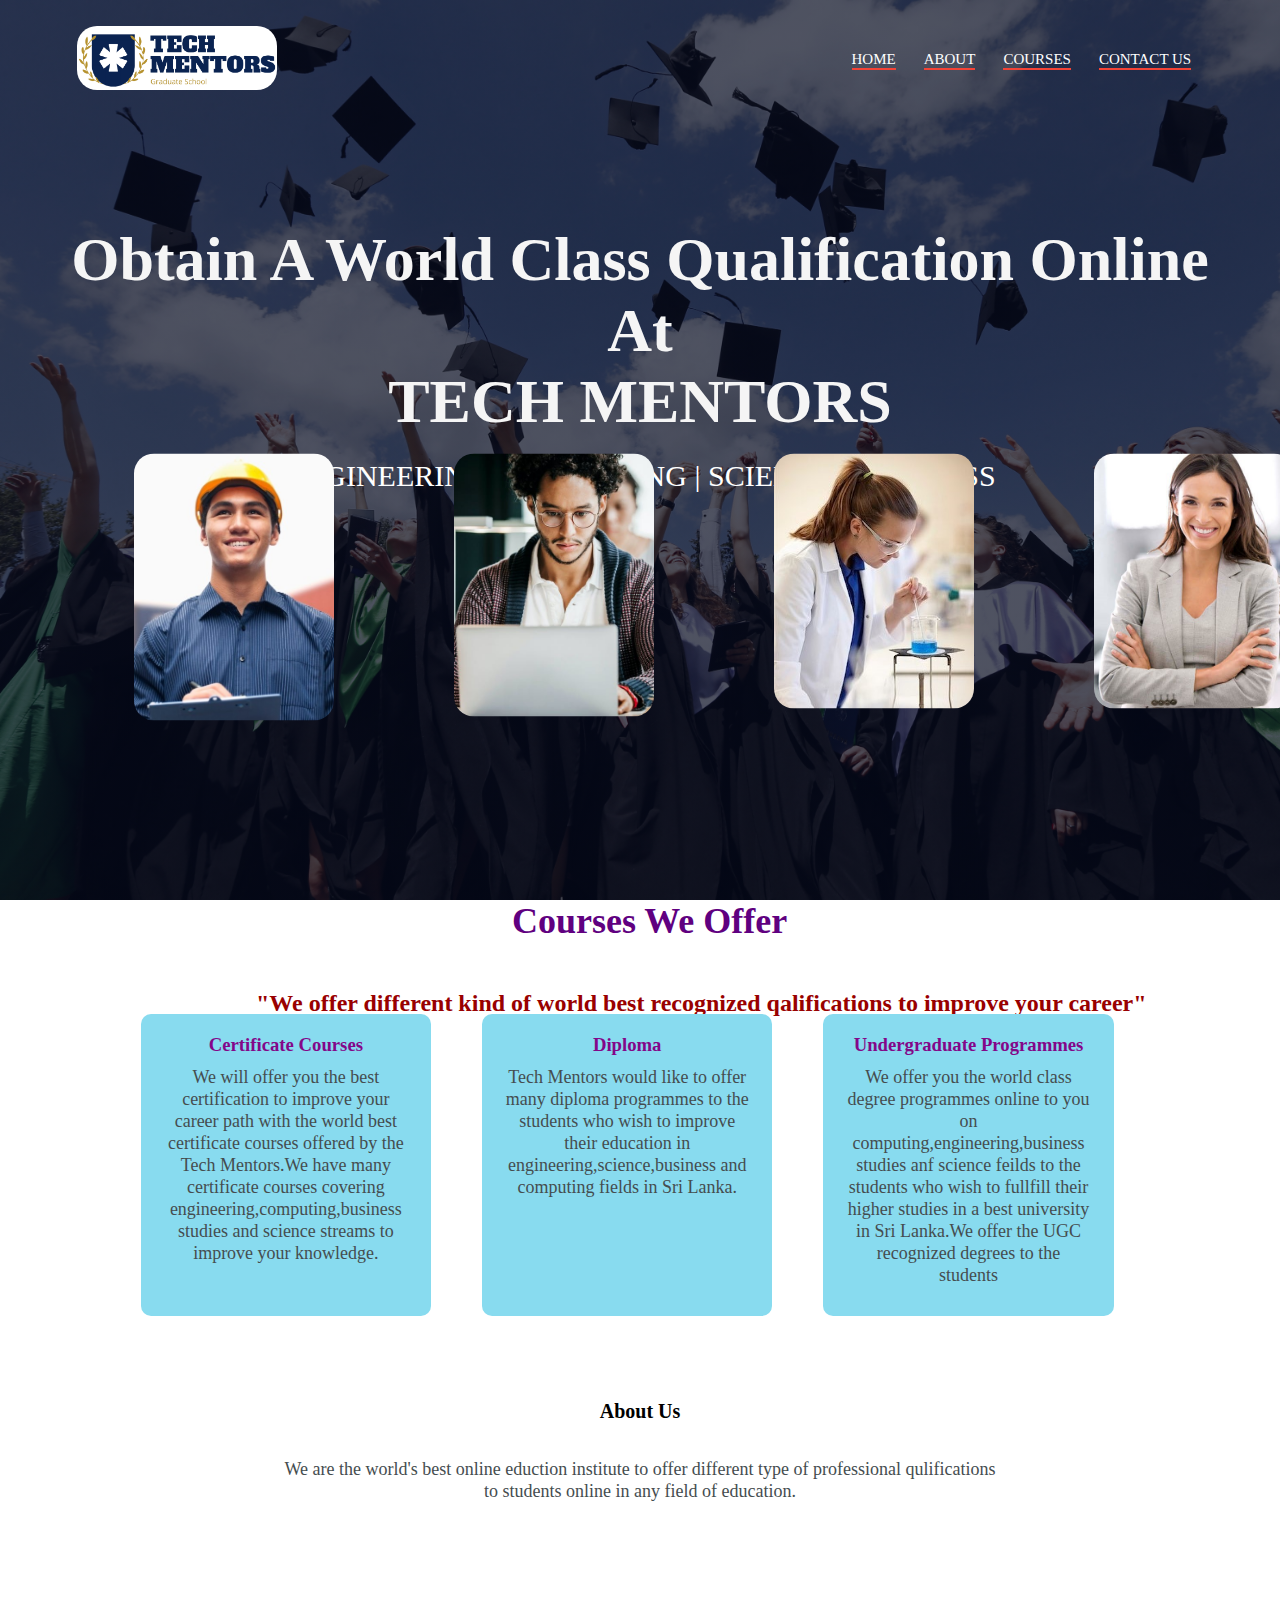
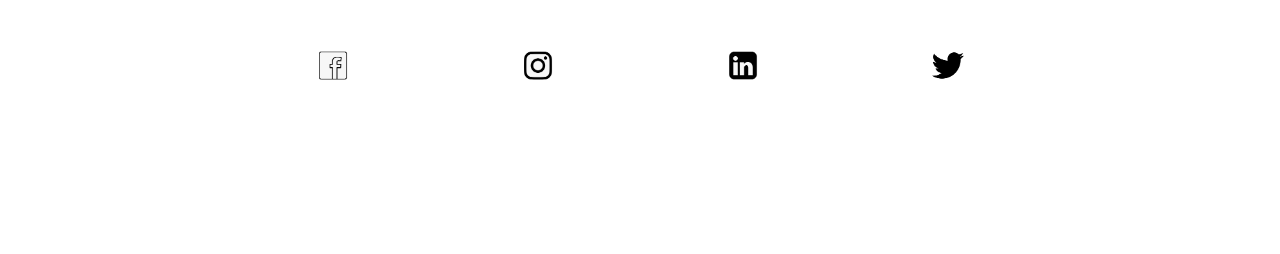
<file: index.html>
<!DOCTYPE html>
<html>
<head>
	<meta charset="utf-8">
	<title>tech mentors</title>
	<link rel="stylesheet" href="style1.css">
	
	
</head>
<body>

	<section class="home1">
		<nav>
		<a href="index.html"><img src="images/logo.png"></a>
		<di class="navigators">
			<ul>
				<li><a href="index.html">HOME</li></a>
				<li><a href="About us.html">ABOUT</li></a>
				<li><a href="courses.html.html">COURSES</li></a>
				<li><a href="contactus.html">CONTACT US</li></a>	

			</ul>
		</div>
		</nav>
	<div class="text1">
		<h1 class="head">Obtain A World Class Qualification Online At <br>TECH MENTORS</h1>
		<br>
		<p>ENGINEERING | COMPUTING | SCIENCE | BUSINESS</p>
		<img id="eng" src="images/eng.jpg">
		<img id="it" src="images/it.jpg">
		<img id="sci" src="images/sci.jpg">
		<img id="bus" src="images/bus.jpg">
		
	</div>
		
	</section>
	<section id="courses">
		<h1 id="h1course">Courses We Offer</h1>
		<h2 id="color2">"We offer different kind of world best recognized qalifications to improve your career"</h2>

		<div class ="type">
			<div class="type1">
				<h3>Certificate Courses</h3>
				<p >We will offer you the best certification to improve your career path with the world best certificate courses offered by the Tech Mentors.We have many certificate courses covering engineering,computing,business studies and science streams to improve your knowledge.</p>
			</div>

			
			<div class="type2">
				<h3>Diploma</h3>
				<p>Tech Mentors would like to offer many diploma programmes to the students who wish to improve their education in engineering,science,business and computing fields in Sri Lanka. </p>
			</div>
			
			<div class="type3">
				<h3>Undergraduate Programmes</h3>
				<p>We offer you the world class degree programmes online to you on computing,engineering,business studies anf science feilds to the students who wish to fullfill their higher studies in a best university in Sri Lanka.We offer the UGC recognized degrees to the students</p>
			</div>
			
		</div>
	</section>
	<section class="footer">
		<h4>About Us</h4>
		<p class="clr">We are the world's best online eduction institute to offer different type of professional qulifications<br> to students online in any field of education.</p>
		<div class="links">
			<a href="https://www.facebook.com/techmentorsinstitute"><img src="images/fb.png"></a>
			<a href="https://www.instagram.com/techmentorsinstitute/?hl=en"><img src="images/insta.png"></a>
			<a href="https://www.linkedin.com/company/tech-mentor/about/"><img src="images/linkedin.png"></a>
			<a href="https://twitter.com/ttumentor?lang=en"><img src="images/twitter.png"></a>

		</div>

		
	</section>

</body>
</html>
</file>
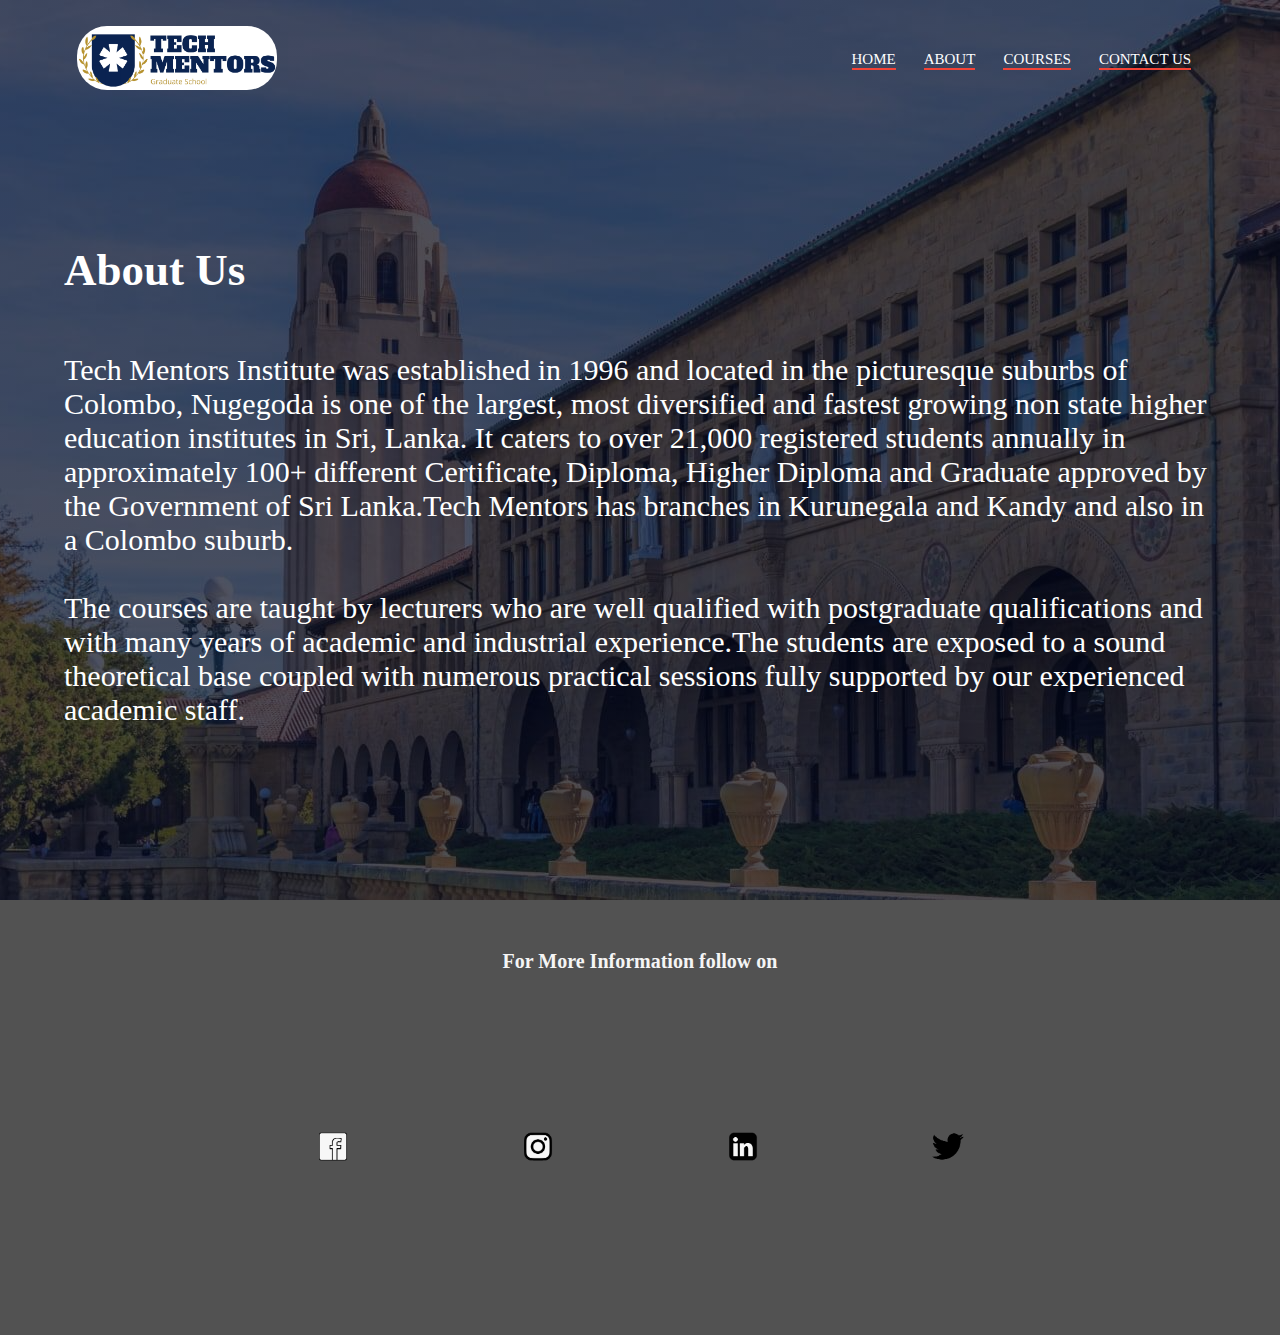
<file: About us.html>
<!DOCTYPE html>
<html>
<head>
	<meta charset="utf-8">
	<title>tech mentors</title>
	<link rel="stylesheet" href="about.css">
</head>
<body>
	<section class="about">
		
		<nav>
		<a href="index.html" ><img src="images/logo.png"></a>

		<div class="navigators">
			<ul>
				<li><a href="index.html">HOME</li></a>
				<li><a href="About us.html">ABOUT</li></a>
				<li><a href="courses.html.html">COURSES</li></a>
				<li><a href="contactus.html">CONTACT US</li></a>	

			</ul>
		</div>
		</nav>
		<div class="Info">
			<h1>About Us</h1>
			<p id="pid">Tech Mentors Institute was established in 1996 and located in the picturesque suburbs of Colombo, Nugegoda is one of the largest, most diversified and fastest growing non state higher education institutes in Sri, Lanka. It caters to over 21,000 registered students annually in approximately 100+ different Certificate, Diploma, Higher Diploma and Graduate approved by the Government of Sri Lanka.Tech Mentors has branches in Kurunegala and Kandy and also in a Colombo suburb.<br><br>The courses are taught by lecturers who are well qualified with postgraduate qualifications and with many years of academic and industrial experience.The students are exposed to a sound theoretical base coupled with numerous practical sessions fully supported by our experienced academic staff. </p>
			
		</div>

	</section>
	
	



	<section class="footer">
		<h4>For More Information follow on</h4>
		
		<div class="links">
			<a href="https://www.facebook.com/techmentorsinstitute"><img src="images/fb.png"></a>
			<a href="https://www.instagram.com/techmentorsinstitute/?hl=en"><img src="images/insta.png"></a>
			<a href="https://www.linkedin.com/company/tech-mentor/about/"><img src="images/linkedin.png"></a>
			<a href="https://twitter.com/ttumentor?lang=en"><img src="images/twitter.png"></a>

		</div>

		
	</section>

</body>
</html>
</file>
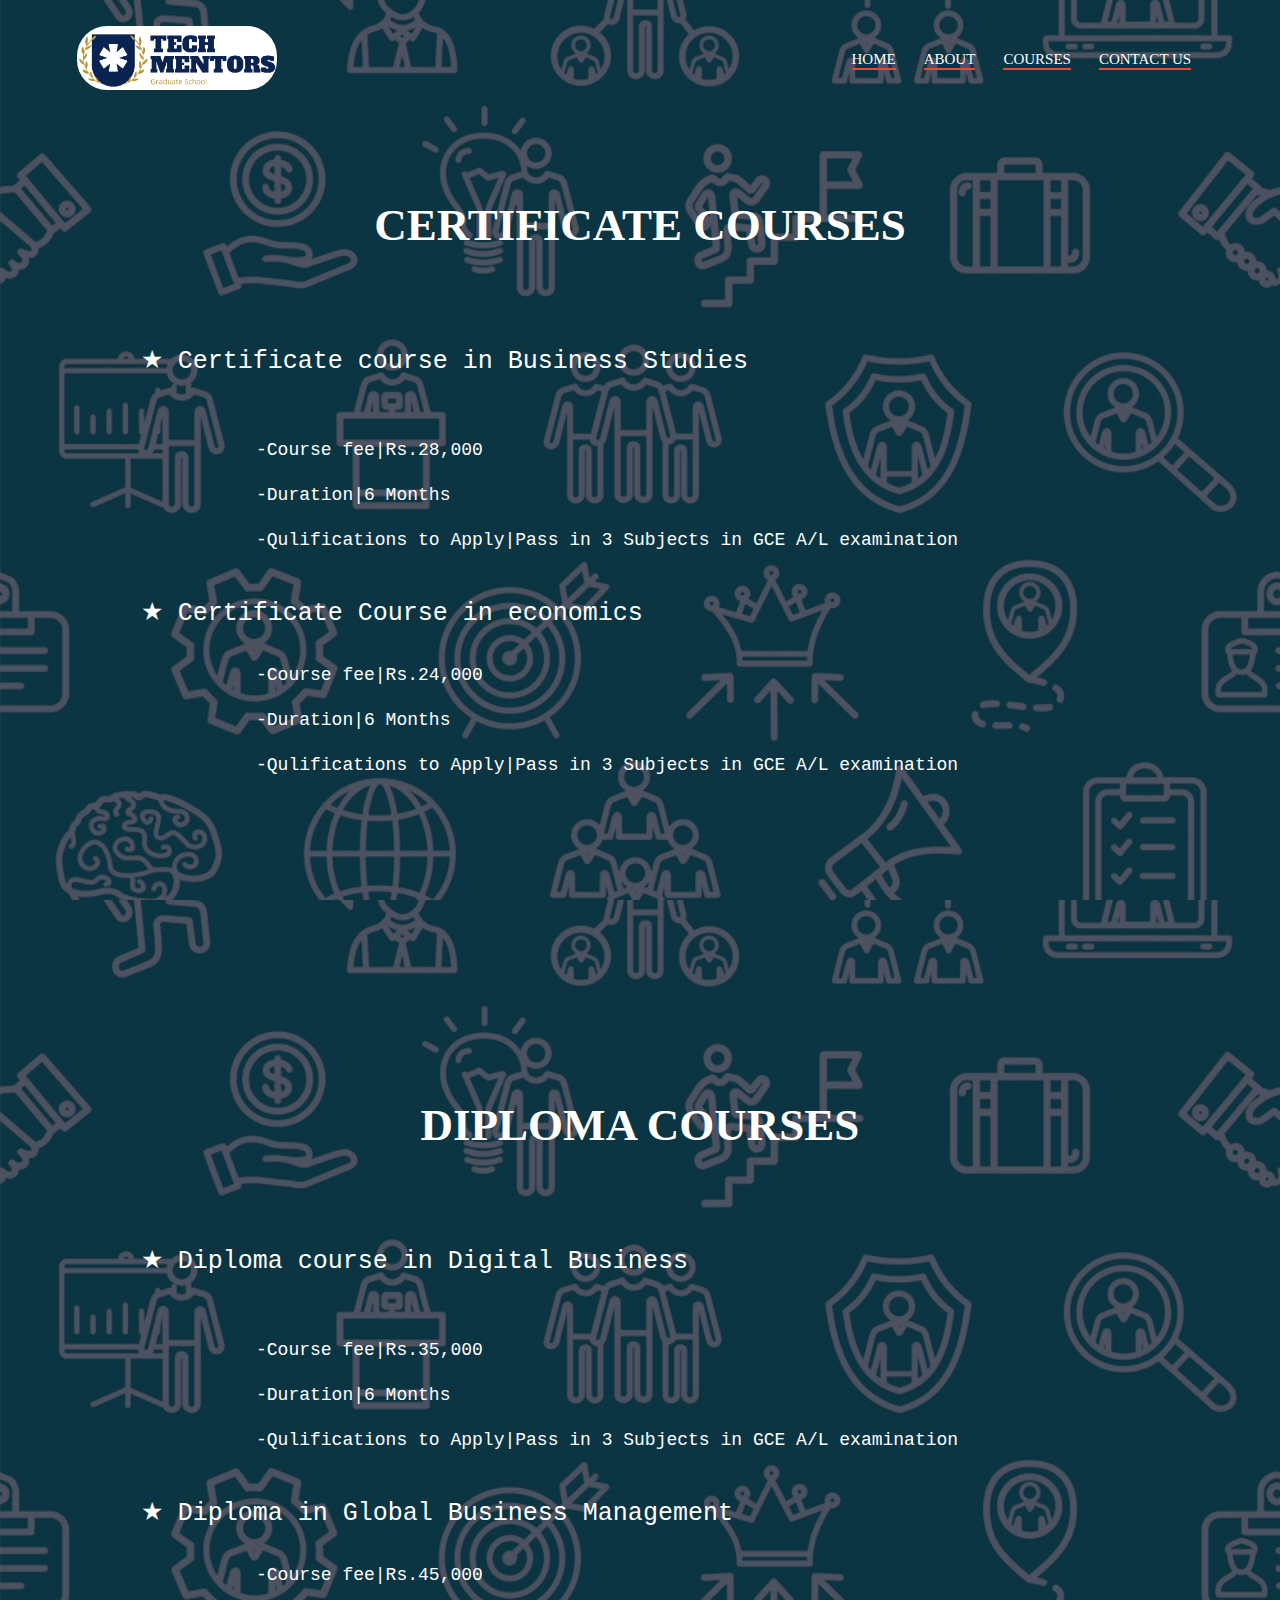
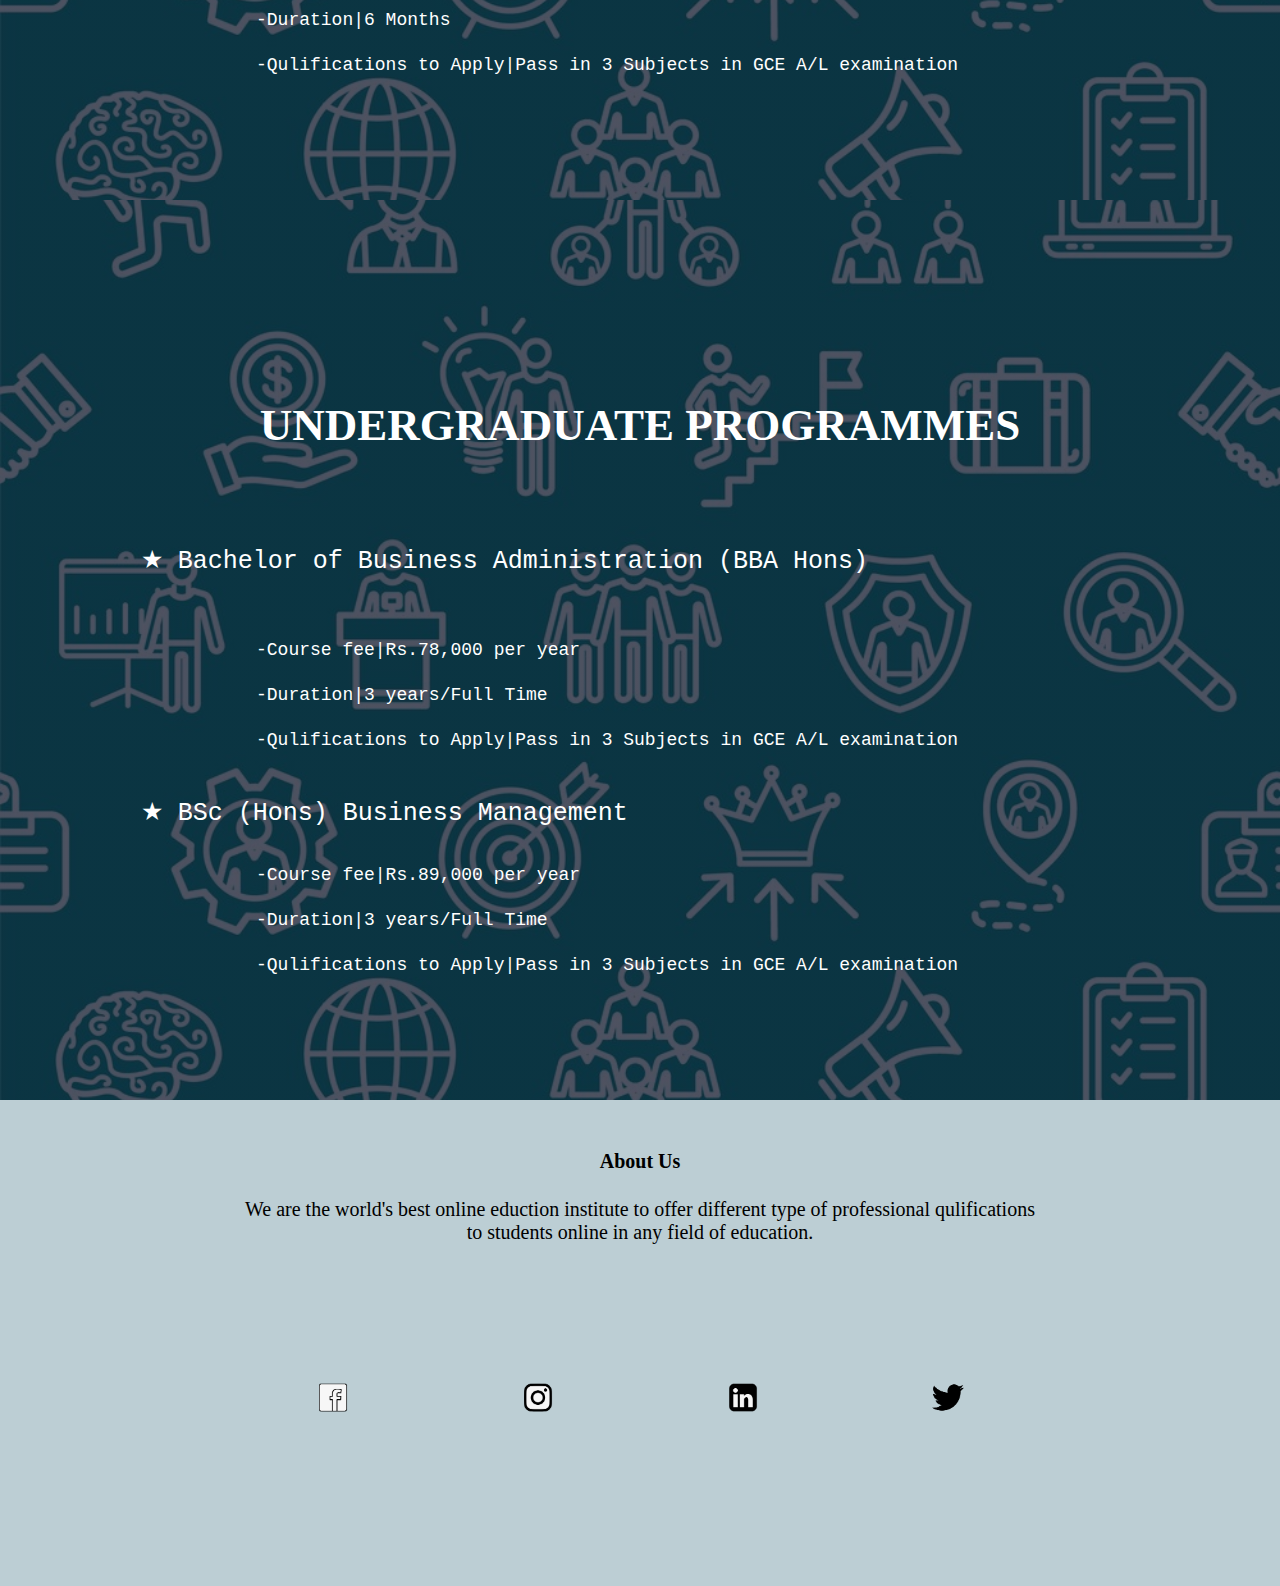
<file: business.html>
<!DOCTYPE html>
<html>
<head>
	<meta charset="utf-8">
	<title>tech mentors</title>
	<link rel="stylesheet" href="business.css">
</head>
<body>

	

	<section class="eng">
		<h1 class="a">CERTIFICATE COURSES</h1>
		<div class="coursenew">
		<p class="p2">★ Certificate course in Business Studies</p>
		<p class="p3">-Course fee|Rs.28,000</p> 
		<p class="p4">-Duration|6 Months</p>
		<p class="p5">-Qulifications to Apply|Pass in 3 Subjects in GCE A/L examination</p>
		</div>
		<div class="coursenew">
		
		<p class="p21">★ Certificate Course in economics</p>
		<p class="p31">-Course fee|Rs.24,000</p> 
		<p class="p41">-Duration|6 Months</p>
		<p class="p51">-Qulifications to Apply|Pass in 3 Subjects in GCE A/L examination</p>
		</div>
		<nav>
		<a href="index.html" ><img src="images/logo.png"></a>

		<div class="navigators">
			<ul>
				<li><a href="index">HOME</li></a>
				<li><a href="About us.html">ABOUT</li></a>
				<li><a href="courses.html.html">COURSES</li></a>
				<li><a href="contactus.html">CONTACT US</li></a>	
			</ul>
		</div>
		</nav>
	</section>

	<section class="eng2">
			<h1 class="a">DIPLOMA COURSES</h1>
		<div class="coursenew">
		<p class="p2">★ Diploma course in Digital Business</p>
		<p class="p3">-Course fee|Rs.35,000</p> 
		<p class="p4">-Duration|6 Months</p>
		<p class="p5">-Qulifications to Apply|Pass in 3 Subjects in GCE A/L examination</p>
		</div>

		<div class="coursenew">
		<p class="p21">★ Diploma in Global Business Management</p>
		<p class="p31">-Course fee|Rs.45,000</p> 
		<p class="p41">-Duration|6 Months</p>
		<p class="p51">-Qulifications to Apply|Pass in 3 Subjects in GCE A/L examination</p>
		</div>


	</section>

	<section class="eng3">
			<h1 class="a">UNDERGRADUATE PROGRAMMES</h1>
		<div class="coursenew">
		<p class="p2">★ Bachelor of Business Administration (BBA Hons)</p>
		<p class="p3">-Course fee|Rs.78,000 per year</p> 
		<p class="p4">-Duration|3 years/Full Time</p>
		<p class="p5">-Qulifications to Apply|Pass in 3 Subjects in GCE A/L examination</p>
		</div>

		<div class="coursenew">
		<p class="p21">★ BSc (Hons) Business Management</p>
		<p class="p31">-Course fee|Rs.89,000 per year</p> 
		<p class="p41">-Duration|3 years/Full Time</p>
		<p class="p51">-Qulifications to Apply|Pass in 3 Subjects in GCE A/L examination</p>
		</div>


	</section>
	
	<section class="footer">
		<h4>About Us</h4>
		<p class="clr">We are the world's best online eduction institute to offer different type of professional qulifications<br> to students online in any field of education.</p>
		<div class="links">
			<a href="https://www.facebook.com/techmentorsinstitute"><img src="images/fb.png"></a>
			<a href="https://www.instagram.com/techmentorsinstitute/?hl=en"><img src="images/insta.png"></a>
			<a href="https://www.linkedin.com/company/tech-mentor/about/"><img src="images/linkedin.png"></a>
			<a href="https://twitter.com/ttumentor?lang=en"><img src="images/twitter.png"></a>

		</div>

		
	</section>

</body>
</html>
</file>
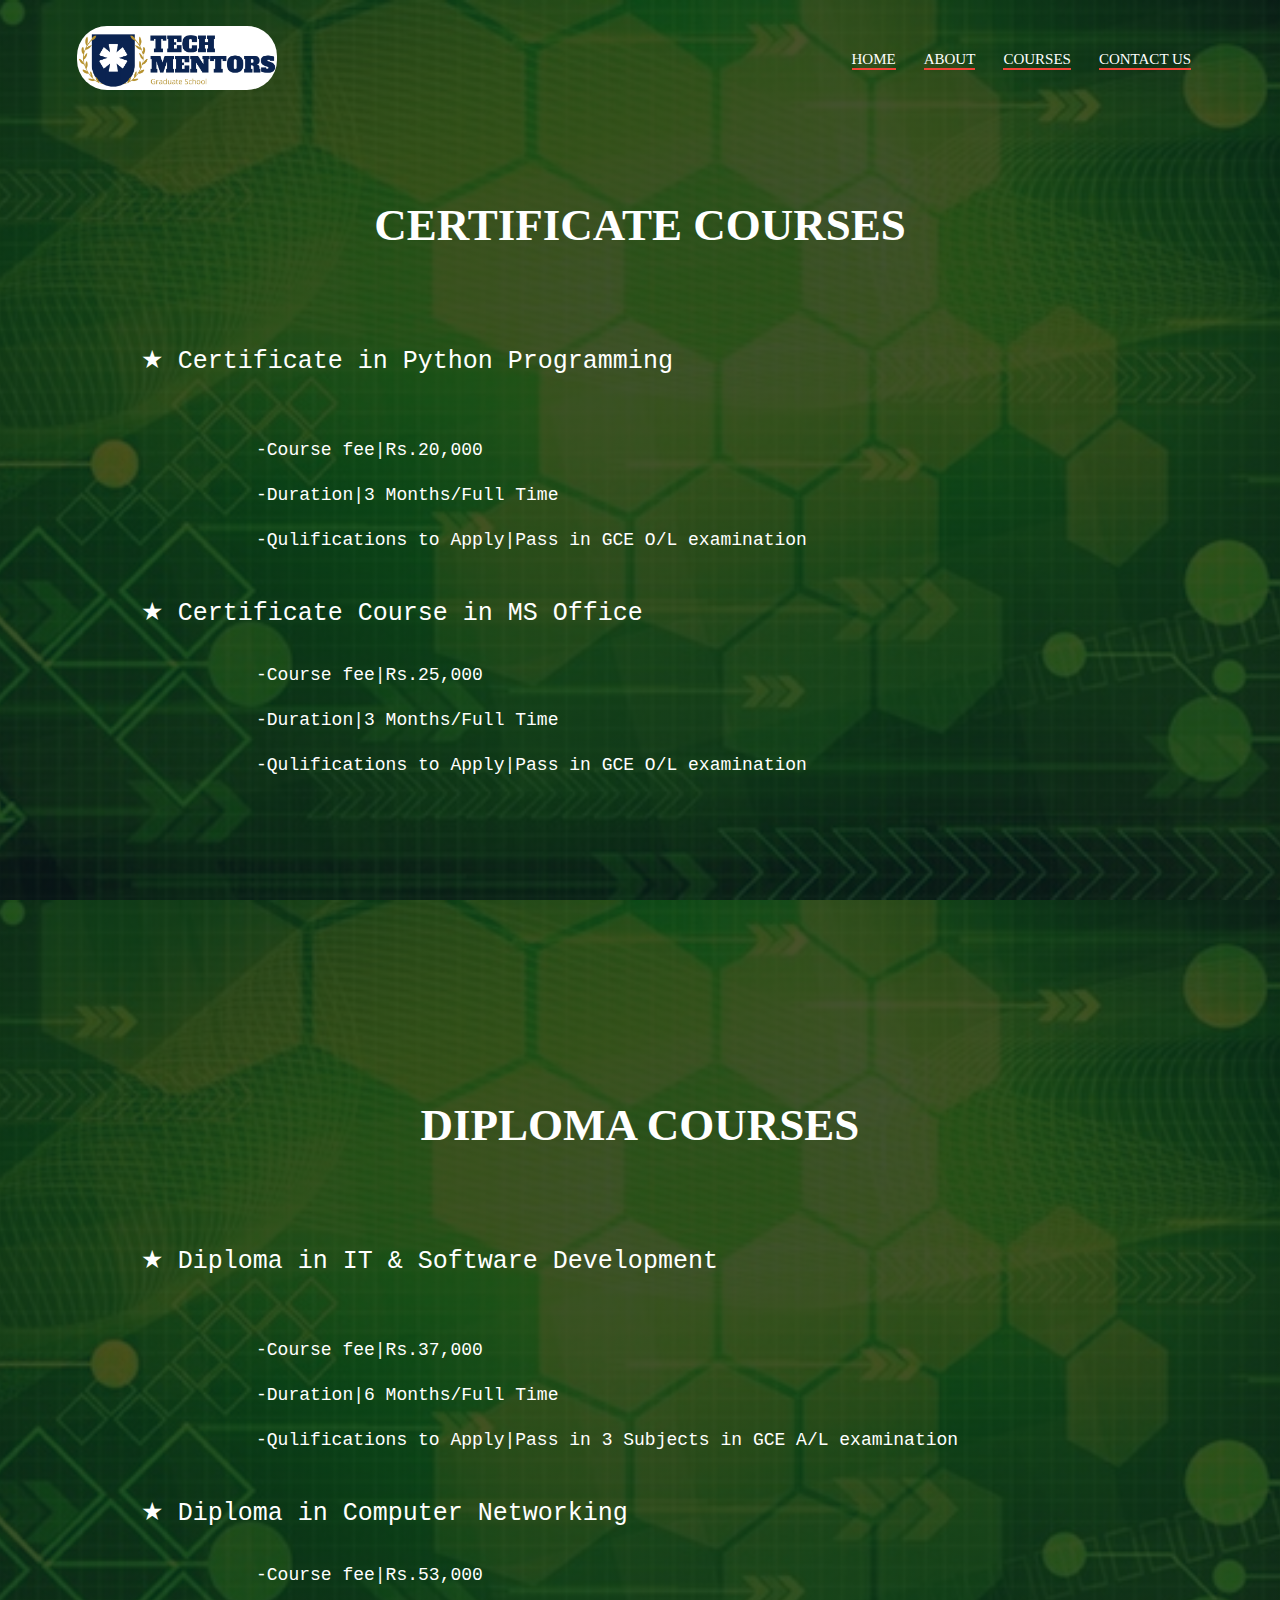
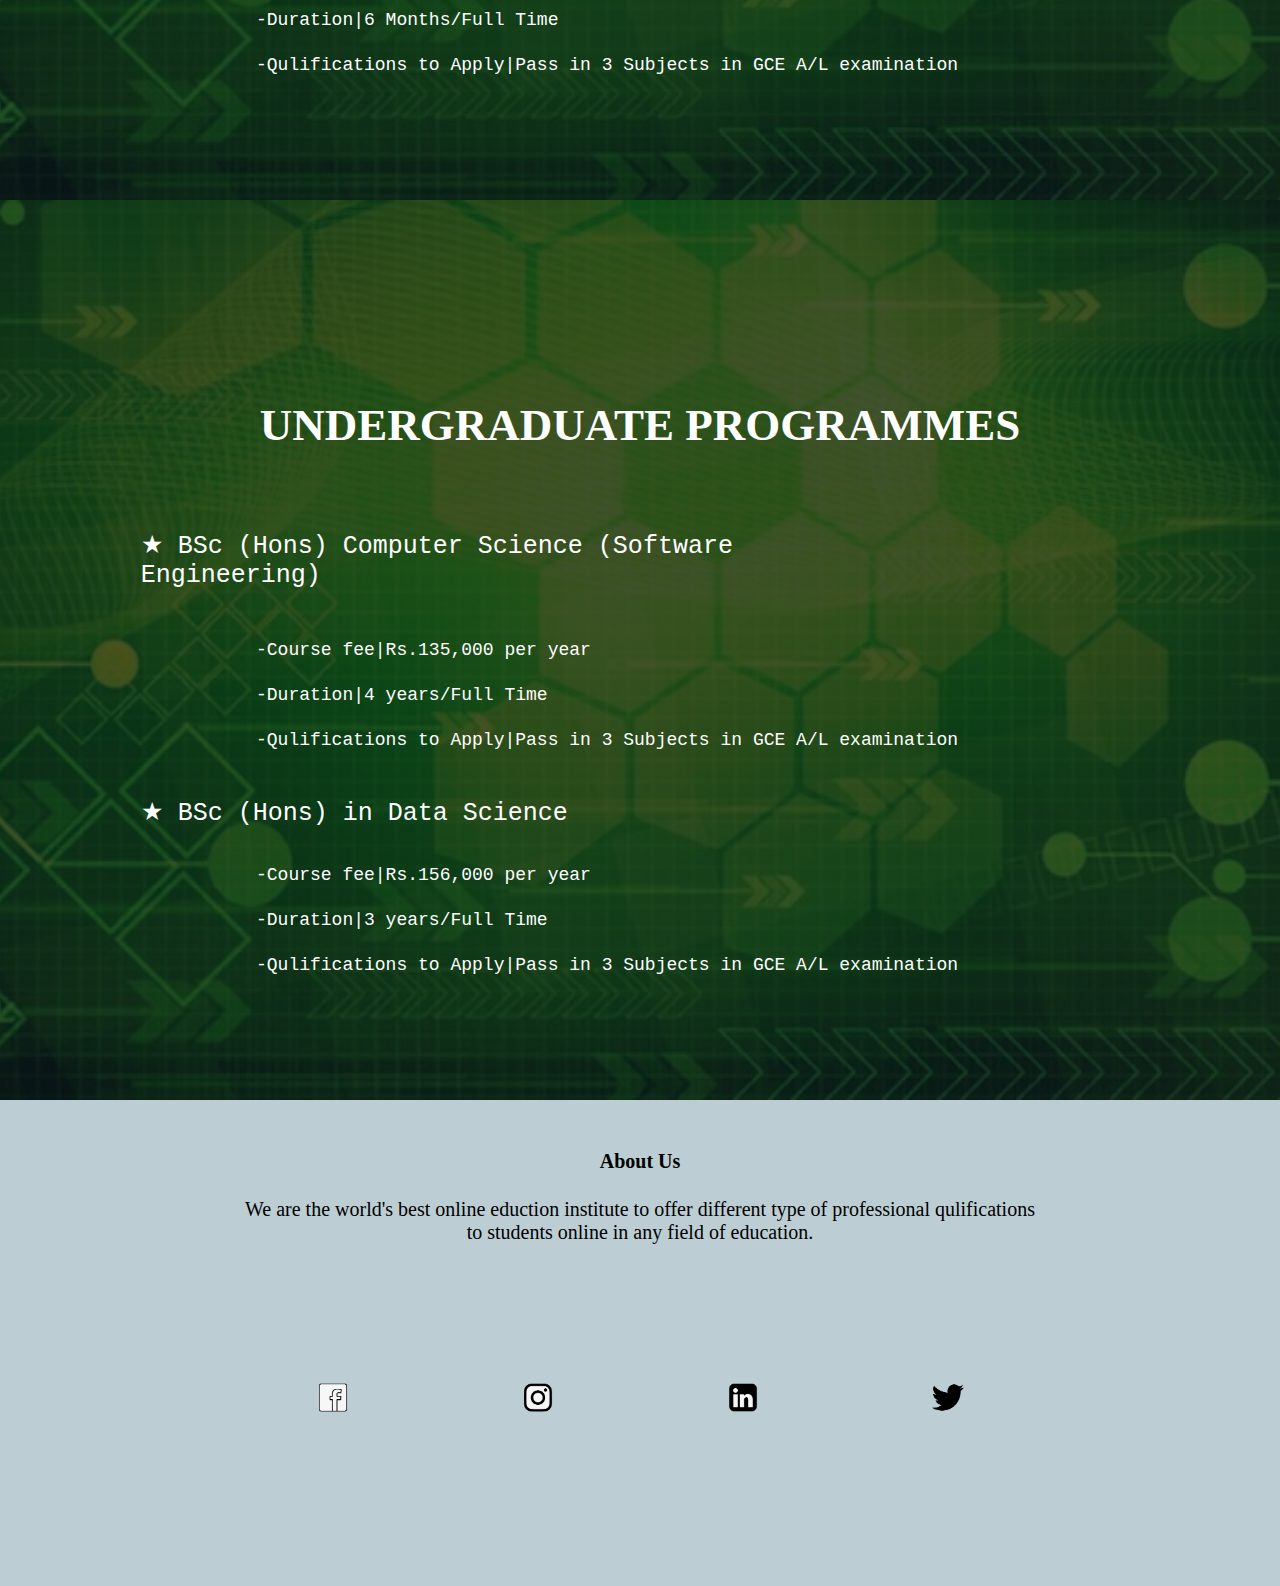
<file: computing.html>
<!DOCTYPE html>
<html>
<head>
	<meta charset="utf-8">
	<title>tech mentors</title>
	<link rel="stylesheet" href="computing.css">
</head>
<body>

	

	<section class="eng">
		<h1 class="a">CERTIFICATE COURSES</h1>
		<div class="coursenew">
		<p class="p2">★ Certificate  in Python Programming</p>
		<p class="p3">-Course fee|Rs.20,000</p> 
		<p class="p4">-Duration|3 Months/Full Time</p>
		<p class="p5">-Qulifications to Apply|Pass  in GCE O/L examination</p>
		</div>
		<div class="coursenew">
		
		<p class="p21">★ Certificate Course in MS Office</p>
		<p class="p31">-Course fee|Rs.25,000</p> 
		<p class="p41">-Duration|3 Months/Full Time</p>
		<p class="p51">-Qulifications to Apply|Pass in GCE O/L examination</p>
		</div>
		<nav>
		<a href="index.html" ><img src="images/logo.png"></a>

		<div class="navigators">
			<ul>
				<li><a href="index.html">HOME</li></a>
				<li><a href="About us.html">ABOUT</li></a>
				<li><a href="courses.html.html">COURSES</li></a>
				<li><a href="contactus.html">CONTACT US</li></a>	
			</ul>
		</div>
		</nav>
	</section>

	<section class="eng2">
			<h1 class="a">DIPLOMA COURSES</h1>
		<div class="coursenew">
		<p class="p2">★ Diploma in IT & Software Development</p>
		<p class="p3">-Course fee|Rs.37,000</p> 
		<p class="p4">-Duration|6 Months/Full Time</p>
		<p class="p5">-Qulifications to Apply|Pass in 3 Subjects in GCE A/L examination</p>
		</div>

		<div class="coursenew">
		<p class="p21">★ Diploma in Computer Networking</p>
		<p class="p31">-Course fee|Rs.53,000</p> 
		<p class="p41">-Duration|6 Months/Full Time</p>
		<p class="p51">-Qulifications to Apply|Pass in 3 Subjects in GCE A/L examination</p>
		</div>


	</section>

	<section class="eng3">
			<h1 class="a">UNDERGRADUATE PROGRAMMES</h1>
		<div class="coursenew">
		<p class="p2">★ BSc (Hons) Computer Science (Software Engineering)</p>
		<p class="p3">-Course fee|Rs.135,000 per year</p> 
		<p class="p4">-Duration|4 years/Full Time</p>
		<p class="p5">-Qulifications to Apply|Pass in 3 Subjects in GCE A/L examination</p>
		</div>

		<div class="coursenew">
		<p class="p21">★ BSc (Hons) in Data Science</p>
		<p class="p31">-Course fee|Rs.156,000 per year</p> 
		<p class="p41">-Duration|3 years/Full Time</p>
		<p class="p51">-Qulifications to Apply|Pass in 3 Subjects in GCE A/L examination</p>
		</div>


	</section>
	
	<section class="footer">
		<h4>About Us</h4>
		<p class="clr">We are the world's best online eduction institute to offer different type of professional qulifications<br> to students online in any field of education.</p>
		<div class="links">
			<a href="https://www.facebook.com/techmentorsinstitute"><img src="images/fb.png"></a>
			<a href="https://www.instagram.com/techmentorsinstitute/?hl=en"><img src="images/insta.png"></a>
			<a href="https://www.linkedin.com/company/tech-mentor/about/"><img src="images/linkedin.png"></a>
			<a href="https://twitter.com/ttumentor?lang=en"><img src="images/twitter.png"></a>

		</div>

		
	</section>

</body>
</html>
</file>
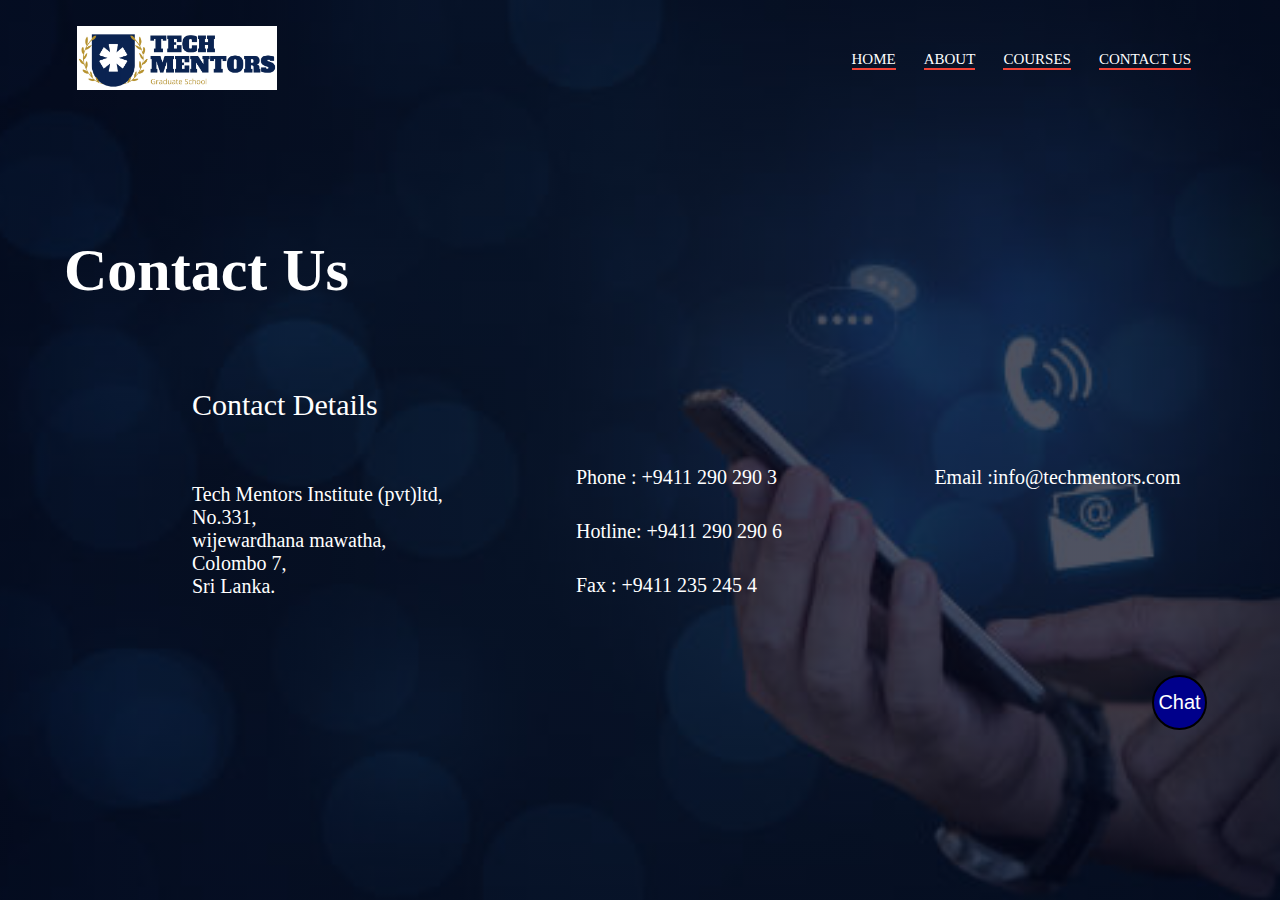
<file: contactus.html>
<!DOCTYPE html>
<html>
<head>
	<meta charset="utf-8">
	<title>tech mentors</title>
	<link rel="stylesheet" href="contactus.css">
	<button onclick="myFunction()">Chat</button>

<script>
function myFunction() {
  alert("Chat is not available right now!.Please use alternative method to contact.Thank you.");
}
</script>

</head>
<body>
	<section class="contact">
		
		<nav>
		<a href="index.html" ><img src="images/logo.png"></a>

		<div class="navigators">
			<ul>
				<li><a href="index.html">HOME</li></a>
				<li><a href="About us.html">ABOUT</li></a>
				<li><a href="courses.html.html">COURSES</li></a>
				<li><a href="contactus.html">CONTACT US</li></a>	

			</ul>
		</div>
		</nav>
		<div class="Info">
			<h1>Contact Us</h1>
			<p id="pid">Contact Details </p>
			<p id="address">Tech Mentors Institute (pvt)ltd,<br>No.331,<br>wijewardhana mawatha,<br>Colombo 7,<br>Sri Lanka.</p>
			<p id="phone">Phone  : +9411 290 290 3</p>
			<p id="hotline">Hotline: +9411 290 290 6</p>
			<p id="fax">Fax     : +9411 235 245 4</p>
			<p id="email">Email :info@techmentors.com</p>

			
		</div>

	</section>
		
	

</body>
</html>
</file>
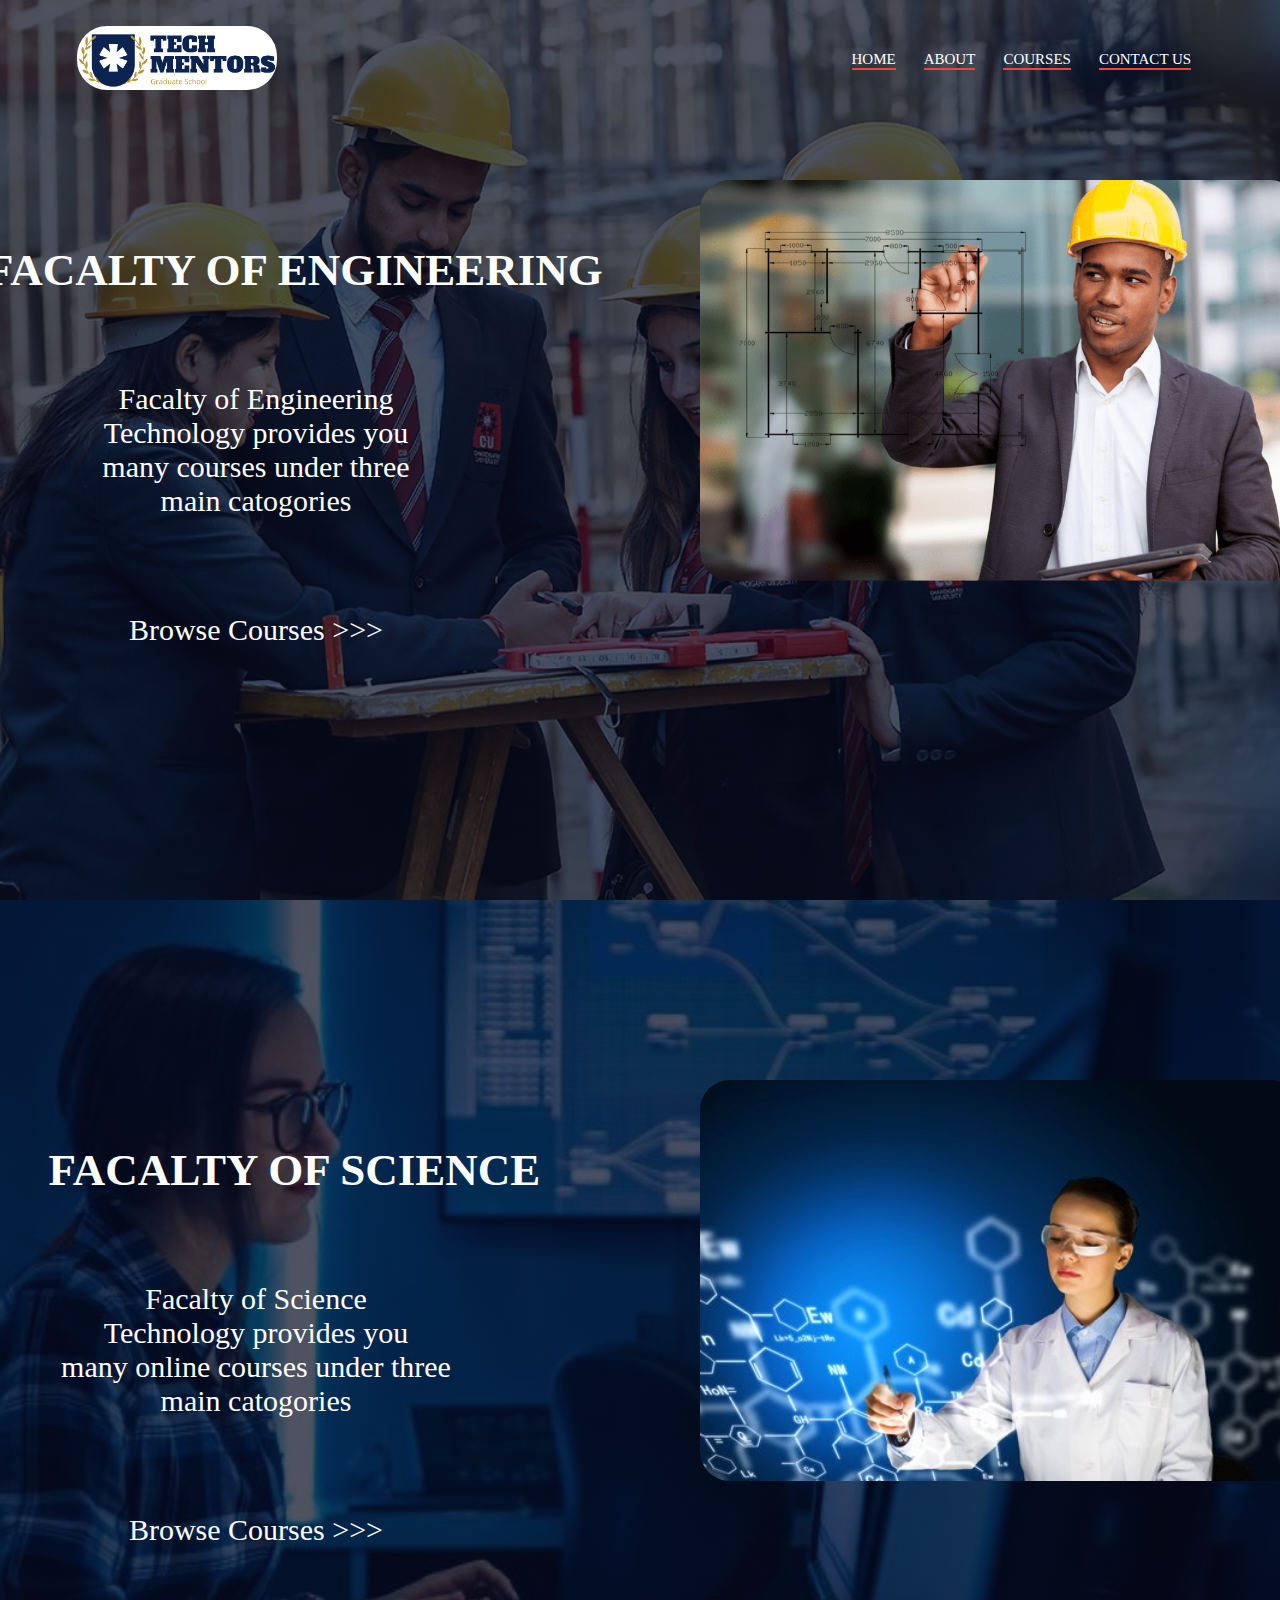
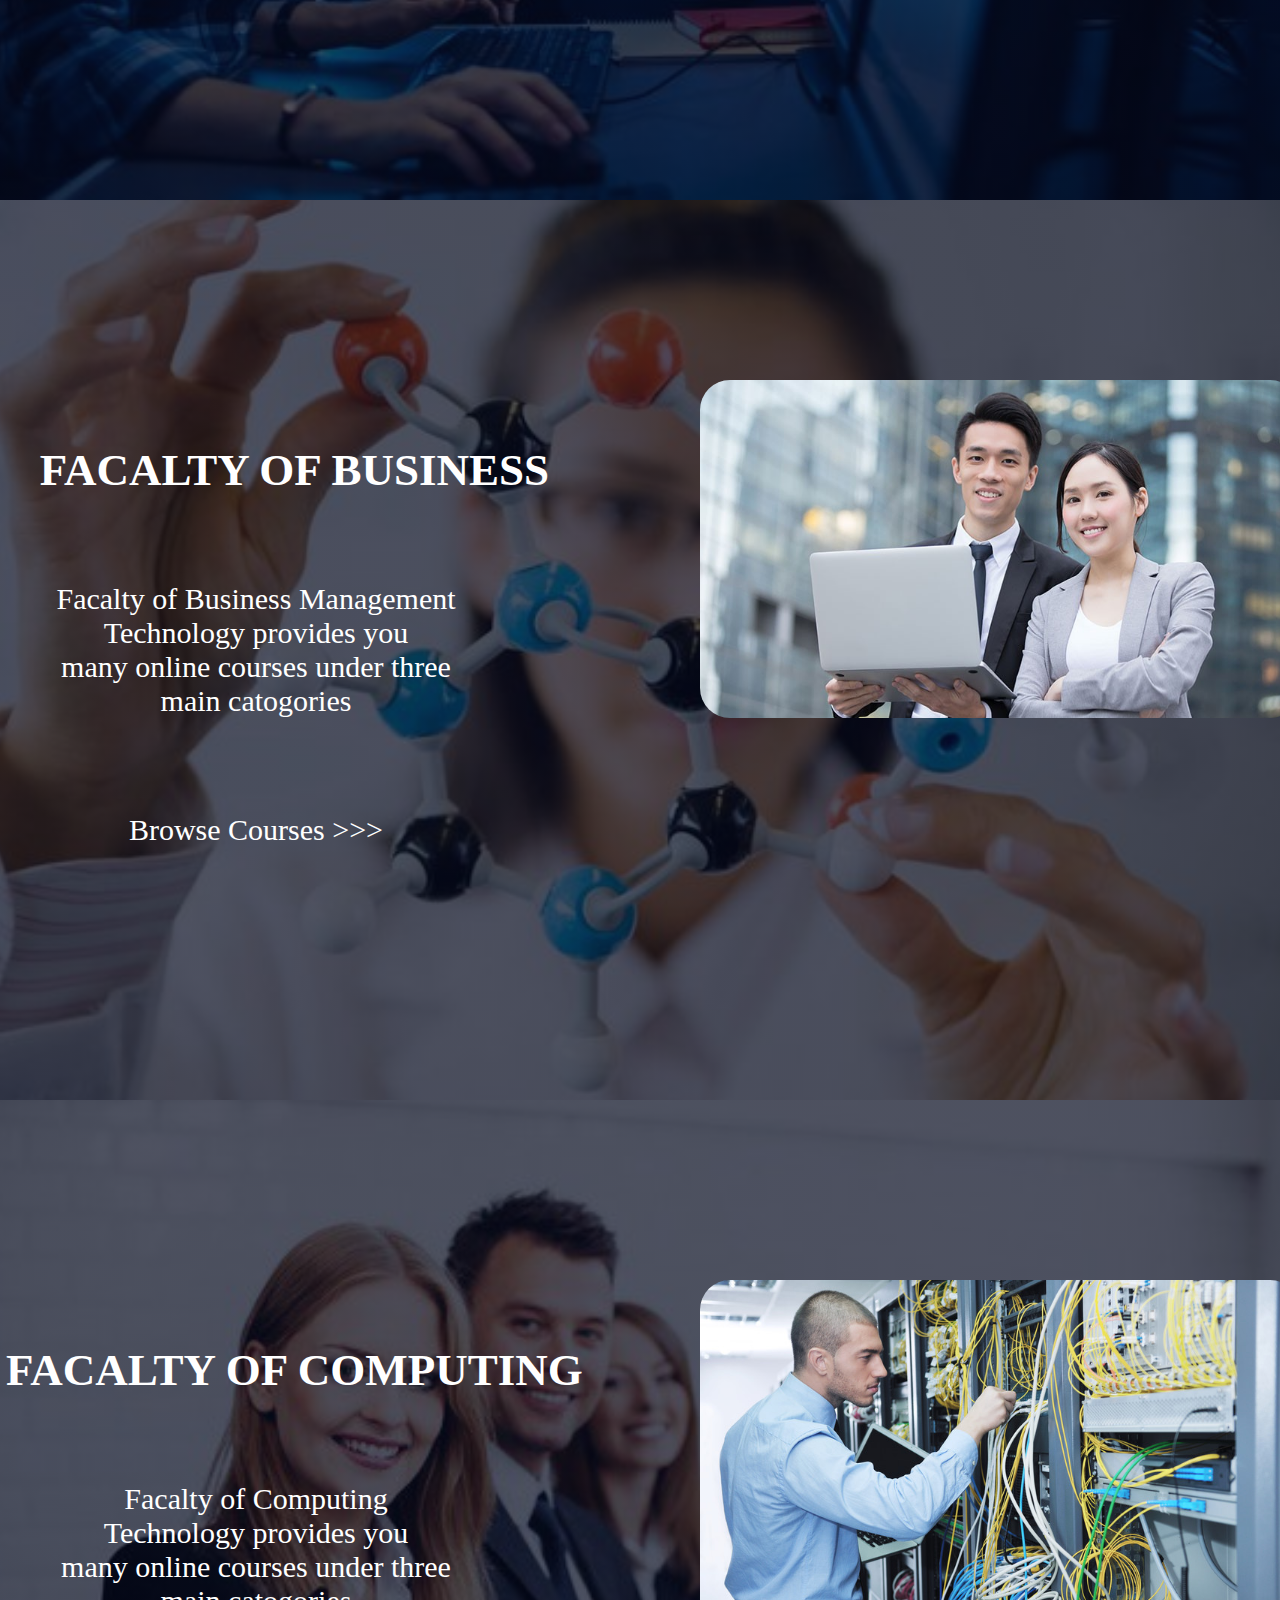
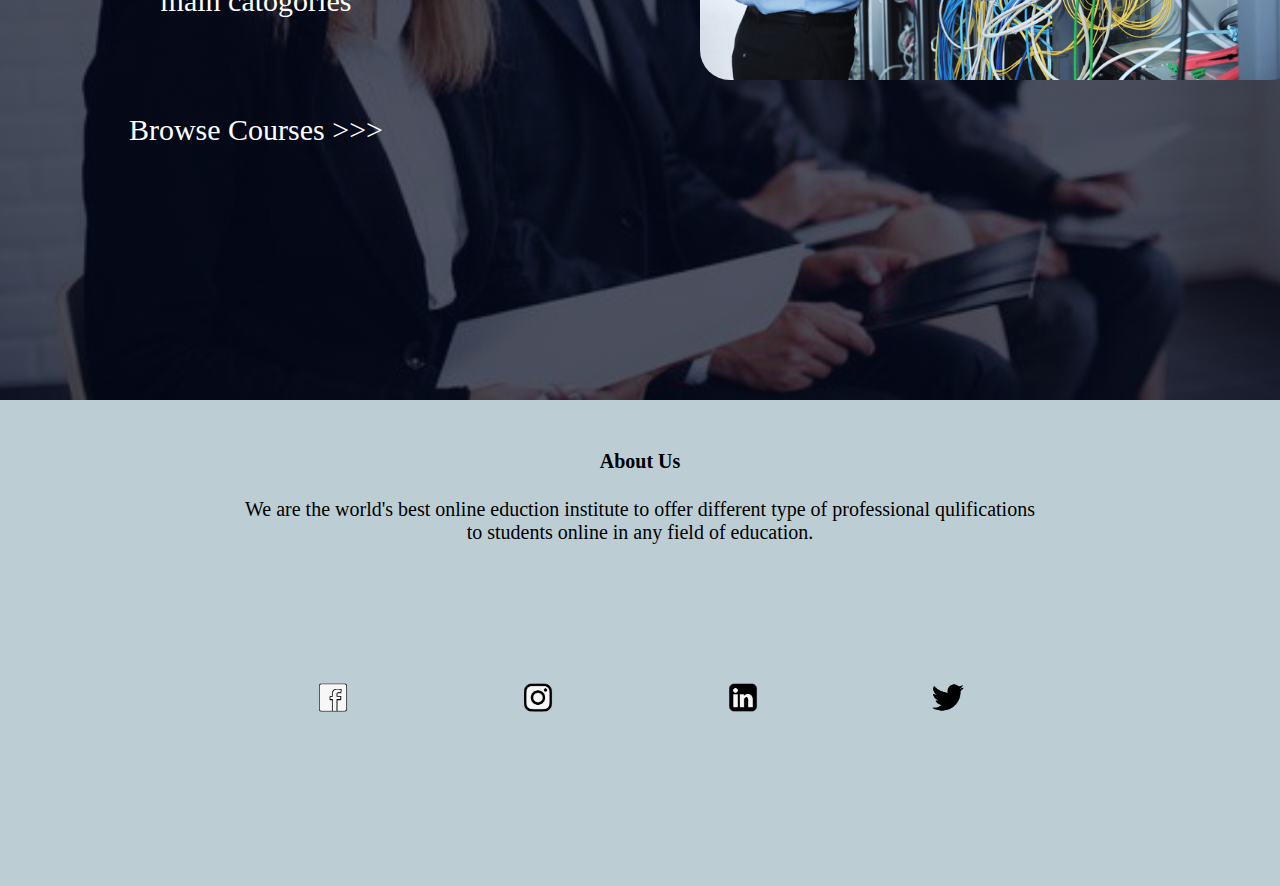
<file: courses.html.html>
<!DOCTYPE html>
<html>
<head>
	<meta charset="utf-8">
	<title>tech mentors</title>
	<link rel="stylesheet" href="style2.css">
	

</head>
<body>
	<section class="eng">
		<h1 class="a">FACALTY OF ENGINEERING</h1>
		<p id="p1">Facalty of Engineering <br>Technology provides you<br> many courses under three <br>main catogories</p>
		<a class="p2" href="engineering.html"style="text-decoration: none;">Browse Courses >>></a>
		<img class="imgsize1" src="images/eng1.png" >
		<nav>
		<a href="index.html" ><img src="images/logo.png"></a>

		<div class="navigators">
			<ul>
				<li><a href="index.html">HOME</li></a>
				<li><a href="About us.html">ABOUT</li></a>
				<li><a href="courses.html.html">COURSES</li></a>
				<li><a href="contactus.html">CONTACT US</li></a>	

			</ul>
		</div>
		</nav>
	</section>
	
	<section class="computing">
		<h1 class="a">FACALTY OF SCIENCE</h1>
		<p id="p1">Facalty of Science <br>Technology provides you<br> many online courses under three <br>main catogories</p>
		<a class="p2" href="science.html"style="text-decoration: none;">Browse Courses >>></a>
		<img class="imgsize1" src="images/sci1.jpg">
		
	</section>
	<section class="science">
		<h1 class="a">FACALTY OF BUSINESS </h1>
		<p id="p1">Facalty of Business Management <br>Technology provides you<br> many online courses under three <br>main catogories</p>
		<a class="p2" href="business.html"style="text-decoration: none;">Browse Courses >>></a>
		<img class="imgsize1" src="images/bus1.jpg">
		
	</section>
	<section class="bus">
		<h1 class="a">FACALTY OF COMPUTING</h1>
		<p id="p1">Facalty of Computing <br>Technology provides you<br> many online courses under three <br>main catogories</p>
		<a class="p2" href="computing.html"style="text-decoration: none;">Browse Courses >>></a>
		<img class="imgsize1" src="images/it1.jpg">
		
	</section>






	<section class="footer">
		<h4>About Us</h4>
		<p class="clr">We are the world's best online eduction institute to offer different type of professional qulifications<br> to students online in any field of education.</p>
		<div class="links">
			<a href="https://www.facebook.com/techmentorsinstitute"><img src="images/fb.png"></a>
			<a href="https://www.instagram.com/techmentorsinstitute/?hl=en"><img src="images/insta.png"></a>
			<a href="https://www.linkedin.com/company/tech-mentor/about/"><img src="images/linkedin.png"></a>
			<a href="https://twitter.com/ttumentor?lang=en"><img src="images/twitter.png"></a>

		</div>

		
	</section>

</body>
</html>
</file>
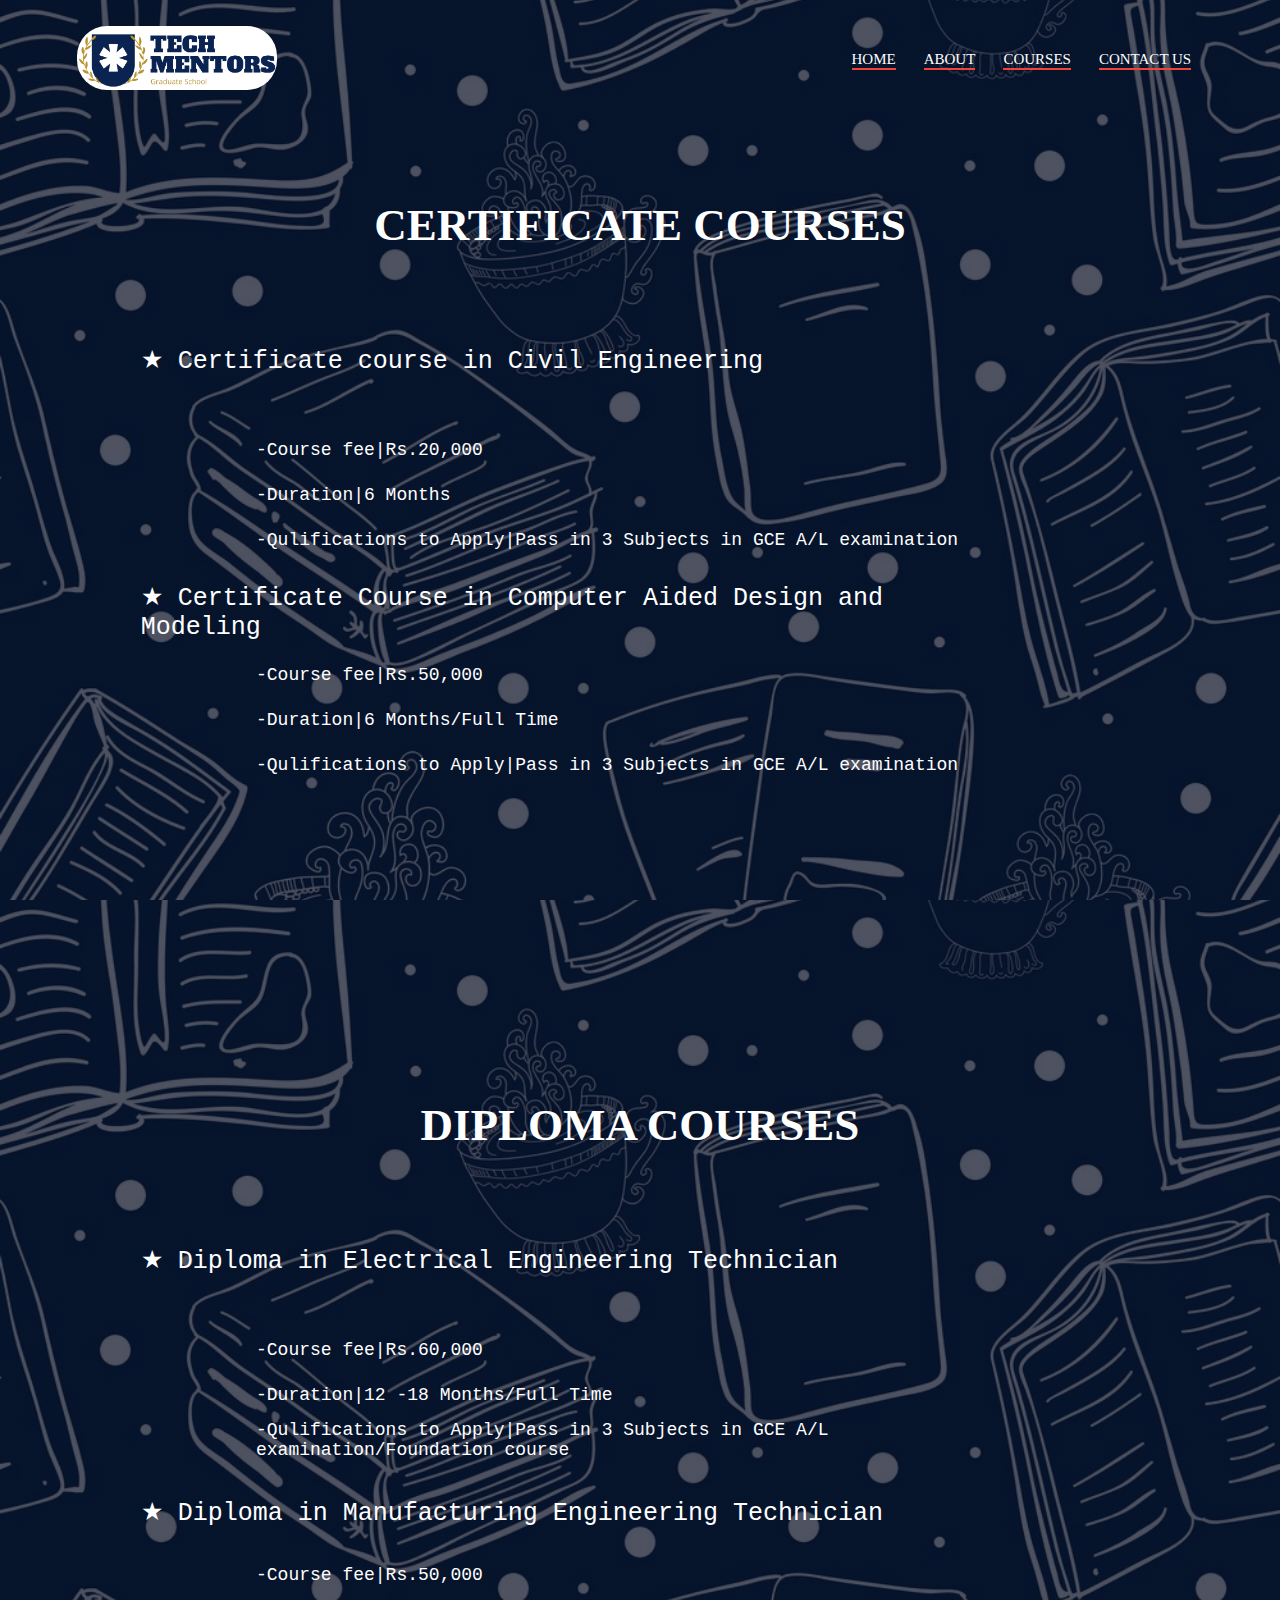
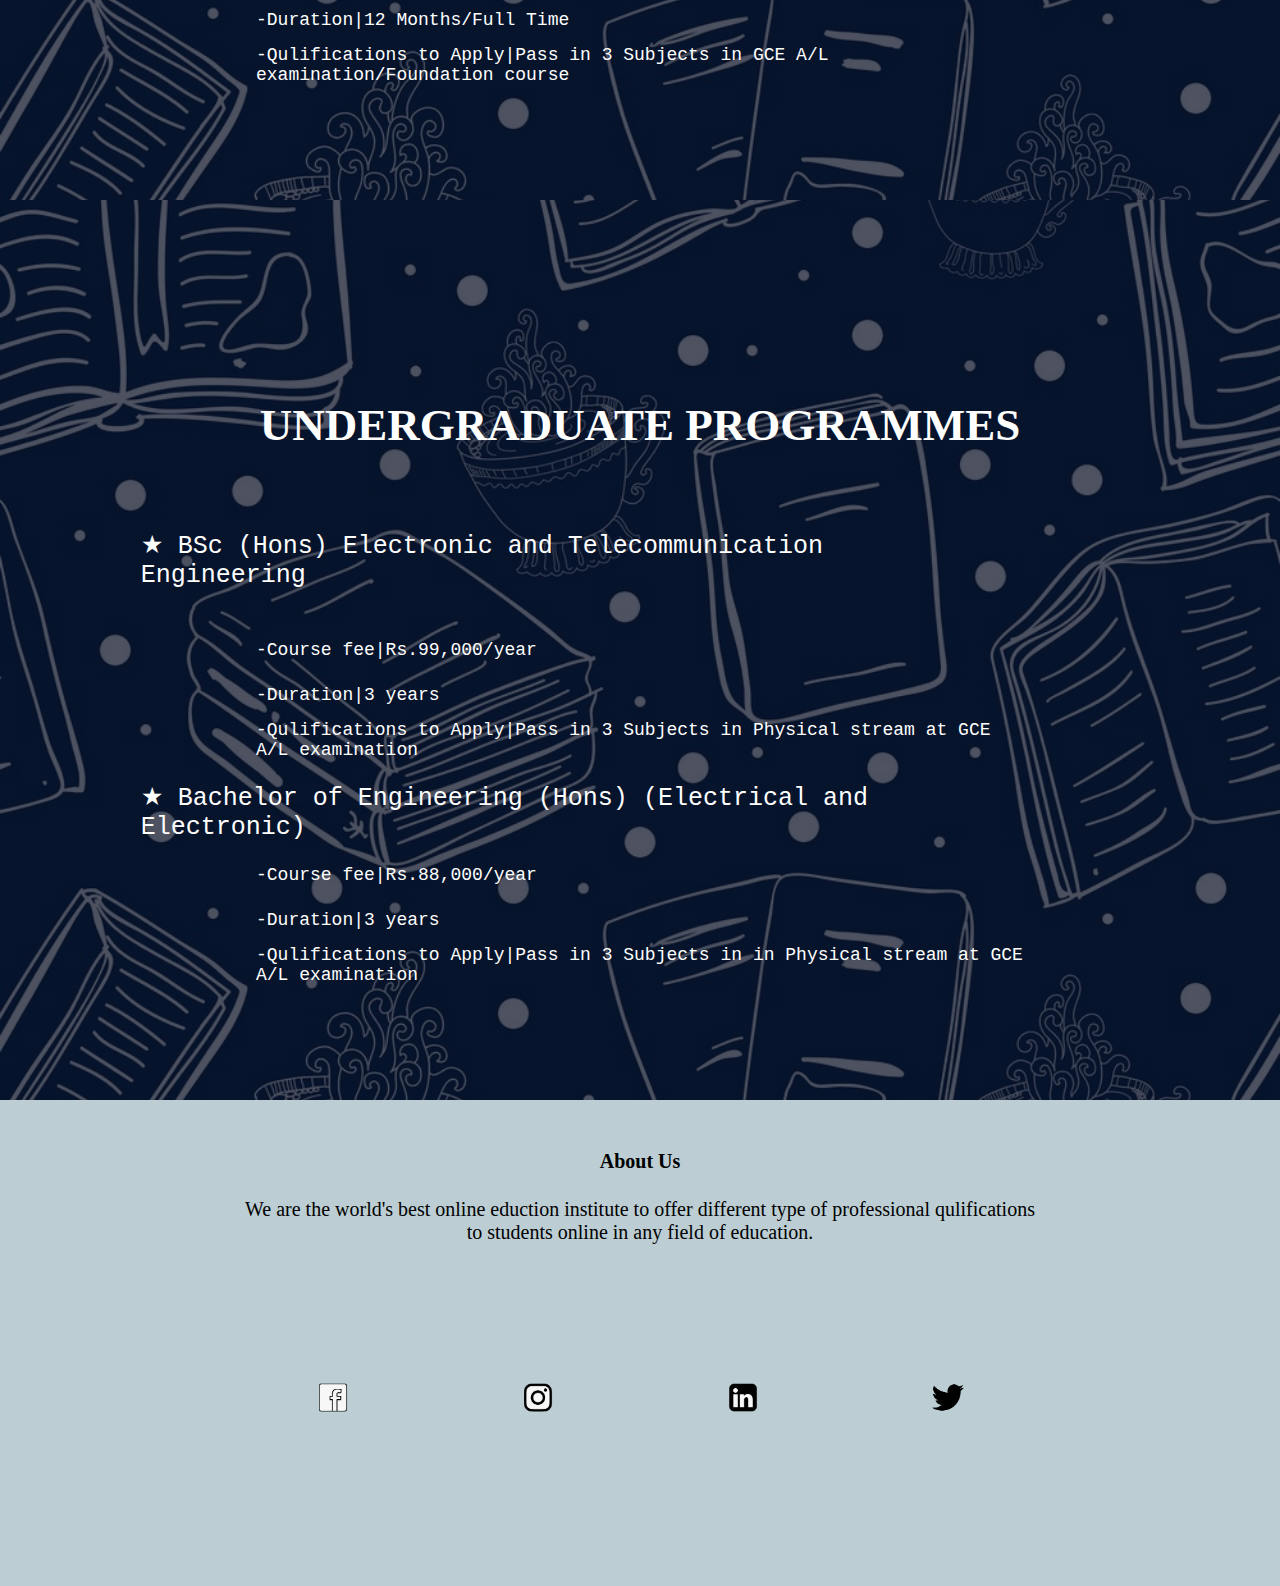
<file: engineering.html>
<!DOCTYPE html>
<html>
<head>
	<meta charset="utf-8">
	<title>tech mentors</title>
	<link rel="stylesheet" href="engineering.css">
</head>
<body>

	

	<section class="eng">
		<h1 class="a">CERTIFICATE COURSES</h1>
		<div class="coursenew">
		<p class="p2">★ Certificate course in Civil Engineering</p>
		<p class="p3">-Course fee|Rs.20,000</p> 
		<p class="p4">-Duration|6 Months</p>
		<p class="p5">-Qulifications to Apply|Pass in 3 Subjects in GCE A/L examination</p>
		</div>
		<div class="coursenew">
		
		<p class="p21">★ Certificate Course in Computer Aided Design and Modeling</p>
		<p class="p31">-Course fee|Rs.50,000</p> 
		<p class="p41">-Duration|6 Months/Full Time</p>
		<p class="p51">-Qulifications to Apply|Pass in 3 Subjects in GCE A/L examination</p>
		</div>
		<nav>
		<a href="index.html" ><img src="images/logo.png"></a>

		<div class="navigators">
			<ul>
				<li><a href="index.html">HOME</li></a>
				<li><a href="About us.html">ABOUT</li></a>
				<li><a href="courses.html.html">COURSES</li></a>
				<li><a href="contactus.html">CONTACT US</li></a>	
			</ul>
		</div>
		</nav>
	</section>

	<section class="eng2">
			<h1 class="a">DIPLOMA COURSES</h1>
		<div class="coursenew">
		<p class="p2">★ Diploma in Electrical Engineering Technician</p>
		<p class="p3">-Course fee|Rs.60,000</p> 
		<p class="p4">-Duration|12 -18 Months/Full Time</p>
		<p class="p5">-Qulifications to Apply|Pass in 3 Subjects in GCE A/L examination/Foundation course</p>
		</div>

		<div class="coursenew">
		<p class="p21">★ Diploma in Manufacturing Engineering Technician</p>
		<p class="p31">-Course fee|Rs.50,000</p> 
		<p class="p41">-Duration|12 Months/Full Time</p>
		<p class="p51">-Qulifications to Apply|Pass in 3 Subjects in GCE A/L examination/Foundation course</p>
		</div>


	</section>

	<section class="eng3">
			<h1 class="a">UNDERGRADUATE PROGRAMMES</h1>
		<div class="coursenew">
		<p class="p2">★ BSc (Hons) Electronic and Telecommunication Engineering</p>
		<p class="p3">-Course fee|Rs.99,000/year</p> 
		<p class="p4">-Duration|3 years</p>
		<p class="p5">-Qulifications to Apply|Pass in 3 Subjects in Physical stream at GCE A/L examination</p>
		</div>

		<div class="coursenew">
		<p class="p21">★ Bachelor of Engineering (Hons) (Electrical and Electronic)</p>
		<p class="p31">-Course fee|Rs.88,000/year</p> 
		<p class="p41">-Duration|3 years</p>
		<p class="p51">-Qulifications to Apply|Pass in 3 Subjects in in Physical stream at GCE A/L examination</p>
		</div>


	</section>
	
	<section class="footer">
		<h4>About Us</h4>
		<p class="clr">We are the world's best online eduction institute to offer different type of professional qulifications<br> to students online in any field of education.</p>
		<div class="links">
			<a href="https://www.facebook.com/techmentorsinstitute"><img src="images/fb.png"></a>
			<a href="https://www.instagram.com/techmentorsinstitute/?hl=en"><img src="images/insta.png"></a>
			<a href="https://www.linkedin.com/company/tech-mentor/about/"><img src="images/linkedin.png"></a>
			<a href="https://twitter.com/ttumentor?lang=en"><img src="images/twitter.png"></a>

		</div>

		
	</section>

</body>
</html>
</file>
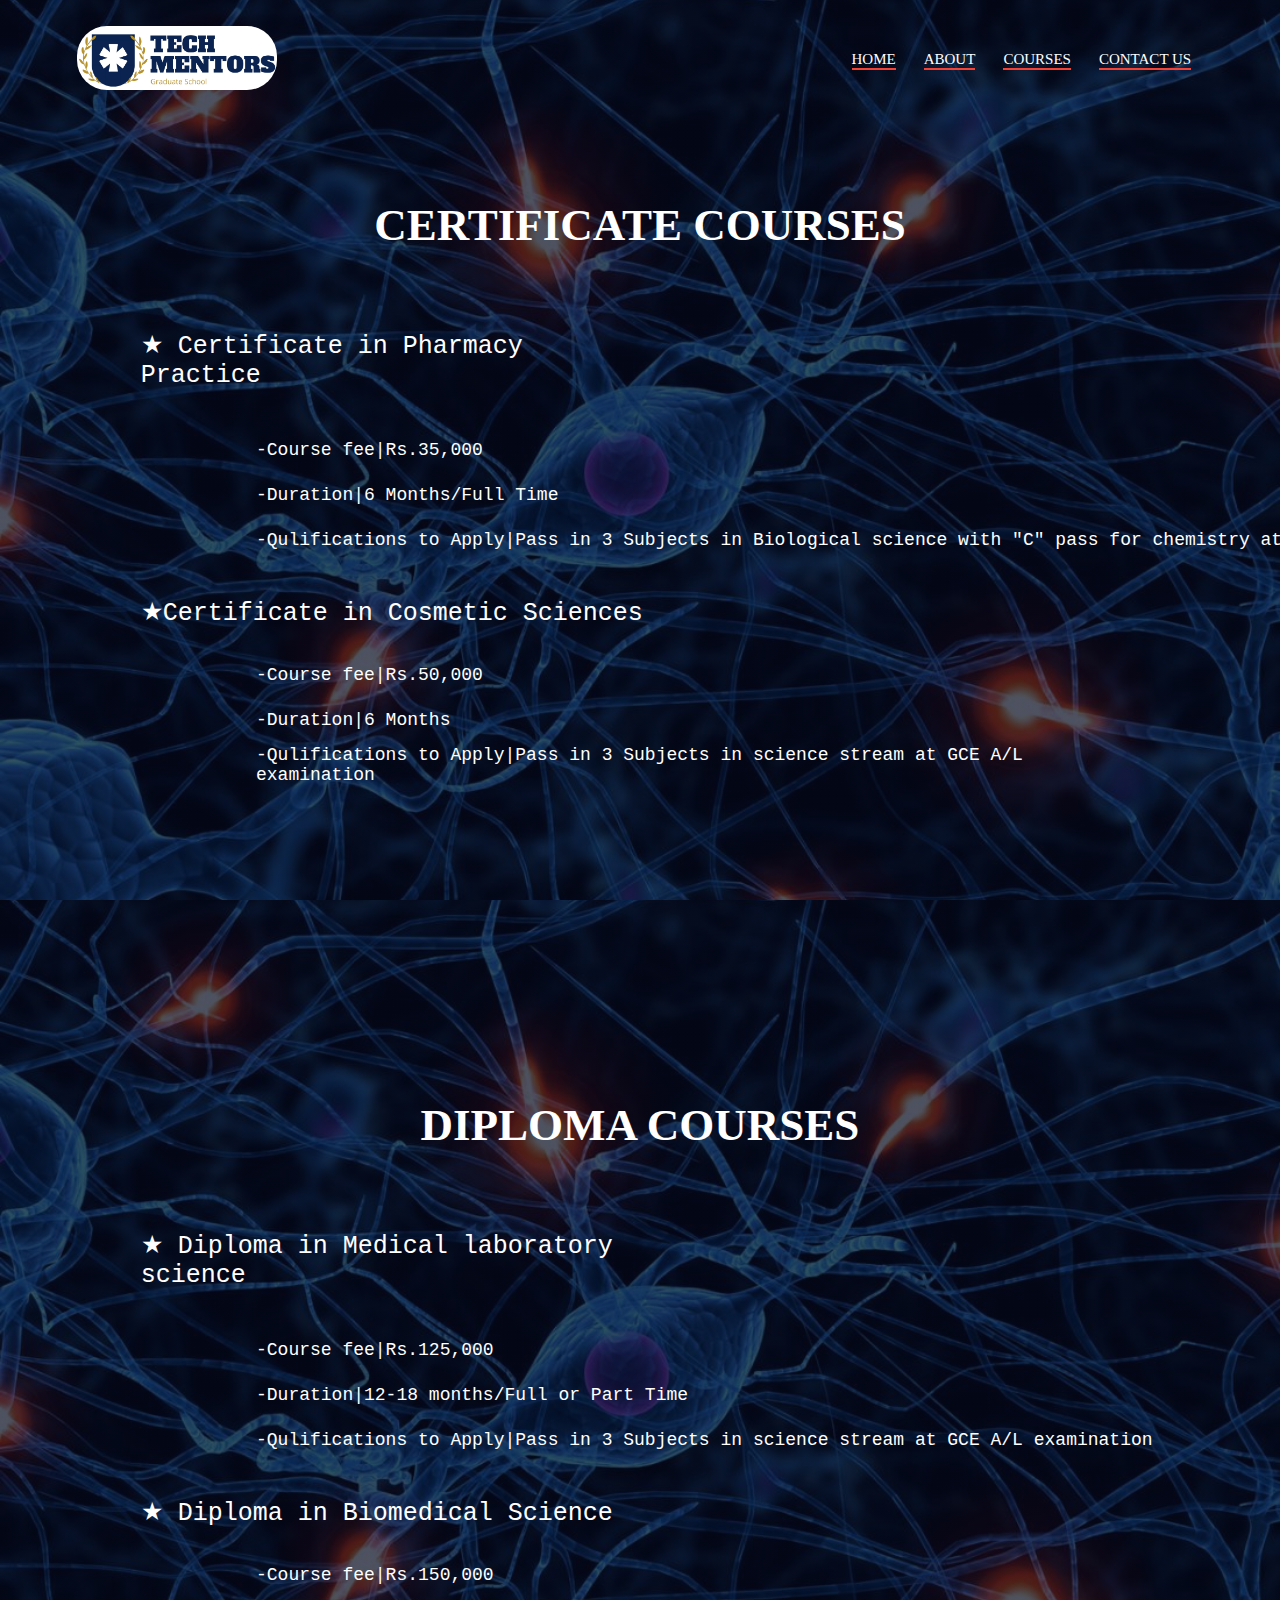
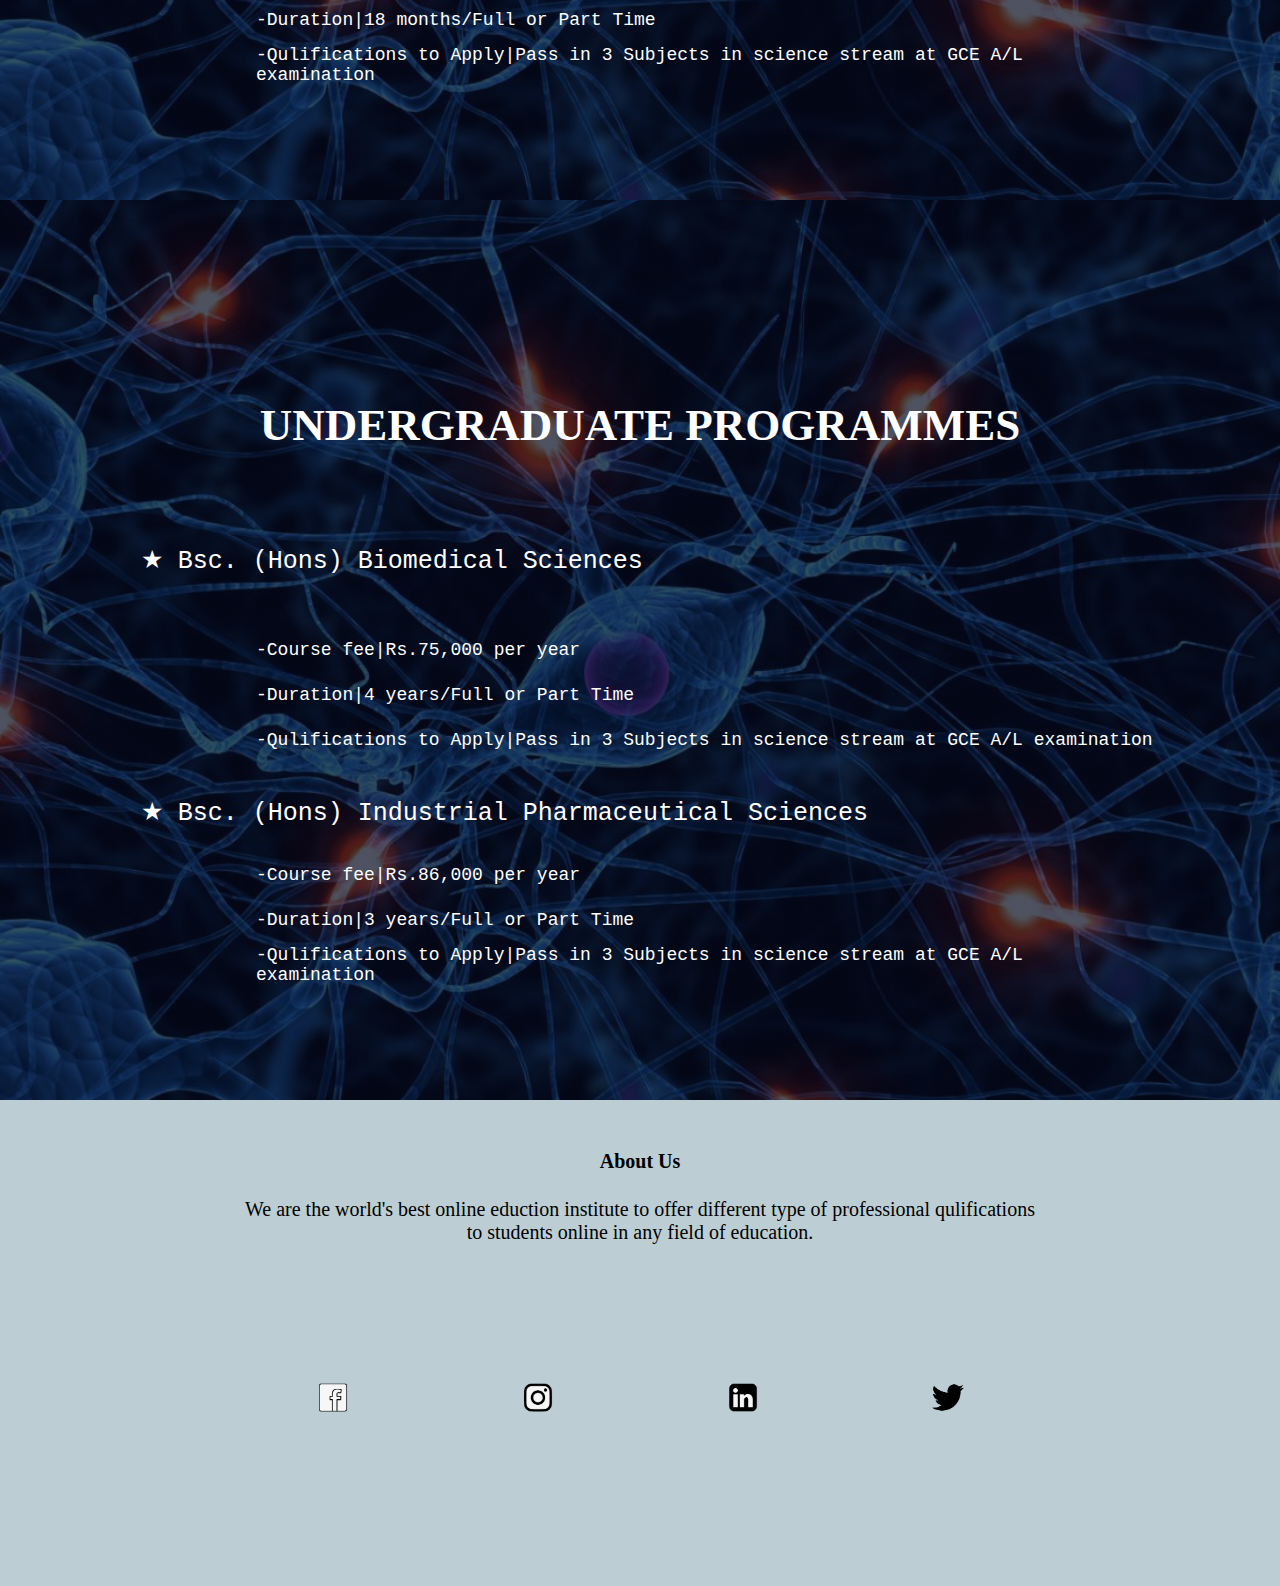
<file: science.html>
<!DOCTYPE html>
<html>
<head>
	<meta charset="utf-8">
	<title>tech mentors</title>
	<link rel="stylesheet" href="science.css">
</head>
<body>

	

	<section class="eng">
		<h1 class="a">CERTIFICATE COURSES</h1>
		<div class="coursenew">
		<p class="p2">★ Certificate in Pharmacy Practice</p>
		<p class="p3">-Course fee|Rs.35,000</p> 
		<p class="p4">-Duration|6 Months/Full Time</p>
		<p class="p5">-Qulifications to Apply|Pass in 3 Subjects in Biological science with "C" pass for chemistry at GCE A/L examination</p>
		</div>
		<div class="coursenew">
		
		<p class="p21">★Certificate in Cosmetic Sciences</p>
		<p class="p31">-Course fee|Rs.50,000</p> 
		<p class="p41">-Duration|6 Months</p>
		<p class="p51">-Qulifications to Apply|Pass in 3 Subjects in science stream at GCE A/L examination</p>
		</div>
		<nav>
		<a href="index.html" ><img src="images/logo.png"></a>

		<div class="navigators">
			<ul>
				<li><a href="index.html">HOME</li></a>
				<li><a href="About us.html">ABOUT</li></a>
				<li><a href="courses.html.html">COURSES</li></a>
				<li><a href="contactus.html">CONTACT US</li></a>	
			</ul>
		</div>
		</nav>
	</section>

	<section class="eng2">
			<h1 class="a">DIPLOMA COURSES</h1>
		<div class="coursenew">
		<p class="p2">★ Diploma in Medical laboratory science</p>
		<p class="p3">-Course fee|Rs.125,000 </p> 
		<p class="p4">-Duration|12-18 months/Full or Part Time</p>
		<p class="p5">-Qulifications to Apply|Pass in 3 Subjects in science stream at GCE A/L examination</p>
		</div>

		<div class="coursenew">
		<p class="p21">★ Diploma in Biomedical Science</p>
		<p class="p31">-Course fee|Rs.150,000</p> 
		<p class="p41">-Duration|18 months/Full or Part Time</p>
		<p class="p51">-Qulifications to Apply|Pass in 3 Subjects in science stream at GCE A/L examination</p>
		</div>


	</section>

	<section class="eng3">
			<h1 class="a">UNDERGRADUATE PROGRAMMES</h1>
		<div class="coursenew">
		<p class="p2">★ Bsc. (Hons) Biomedical Sciences</p>
		<p class="p3">-Course fee|Rs.75,000 per year</p> 
		<p class="p4">-Duration|4 years/Full or Part Time</p>
		<p class="p5">-Qulifications to Apply|Pass in 3 Subjects in science stream at GCE A/L examination</p>
		</div>

		<div class="coursenew">
		<p class="p21">★ Bsc. (Hons) Industrial Pharmaceutical Sciences</p>
		<p class="p31">-Course fee|Rs.86,000 per year</p> 
		<p class="p41">-Duration|3 years/Full or Part Time</p>
		<p class="p51">-Qulifications to Apply|Pass in 3 Subjects in science stream at GCE A/L examination</p>
		</div>
	</section>

	
	<section class="footer">
		<h4>About Us</h4>
		<p class="clr">We are the world's best online eduction institute to offer different type of professional qulifications<br> to students online in any field of education.</p>
		<div class="links">
			<a href="https://www.facebook.com/techmentorsinstitute"><img src="images/fb.png"></a>
			<a href="https://www.instagram.com/techmentorsinstitute/?hl=en"><img src="images/insta.png"></a>
			<a href="https://www.linkedin.com/company/tech-mentor/about/"><img src="images/linkedin.png"></a>
			<a href="https://twitter.com/ttumentor?lang=en"><img src="images/twitter.png"></a>

		</div>

		
	</section>

</body>
</html>
</file>
<file: style1.css>
*{
	margin:0 ;
	padding: 0;
	 box-sizing: border-box;

}
.home1{
	min-height: 100vh;
	width: 100%;
	background-image:  linear-gradient(rgba(4,9,30,0.7),rgba(4,9,30,0.7)),url(images/uni.jpg);
	background-position: center;
	background-size: cover;
	position: relative;
}
nav{
	display: flex;
	padding: 2% 6%;
	justify-content: space-between;
	align-items: center;
}
nav img{
	width: 200px;
}
.navigators{
	flex: 1;
	text-align: right;
}
.navigators ul li{
	list-style: none;
	display: inline-block;
	padding: 8px 12px;
	position: relative;

}
.navigators ul li a{
	color: #fff;
	text-decoration: none;
	font-size: 15px;
}
.navigators ul li::after{
	content: '';
	width: 100%;
	height: 2px;
	background: #f44336;
	display: block;
	margin: auto;
	transition: 0.5s;
}
.navigators ul li:hover::after{
	width: 0%;
}
.text1{
	width: 90%;
	color: #fff;
	position: absolute;
	top: 40%;
	left: 50%;
	transform: translate(-50%,-50%);
	text-align: center;
}
.text1 h1{
	font-size: 62px;
}

.text1 p {
	margin: 10px 0 30 px;
	font-size: 30px;
	color: #fff;
}
img{
	width:200px;
	border-radius:20px;
}
#eng{
	position: absolute;
	left:70px;
	top:230px;

   }
#it{
	position: absolute;
	left:390px;
	top:230px;
 }
#sci{
	position: absolute;
	left:710px;
	top:230px;
}
#bus{
	position: absolute;
	left:1030px;
	top:230px;
}

/*--------------------courses---------------------*/
}
#courses{
	width: 100%;
	margin: auto;
	text-align: center;
	padding-top: 50px;
}
.type{
	width: 80%;
	margin: auto;
	text-align: center;
	padding-top: 50px;

}
h1{
	font-size: 36px;
	font-weight: 600;
	color: #9365D0 ;

}
.head{
	color: whitesmoke;
}
p{
	color: #454D4F;
	font-size: 18px;
	font-weight: 300;
	line-height: 22px;
	padding: 10px;
}
#h1course{
	position: absolute;
	left: 40%;
	color: #600080;
}

.type{
	margin-top: 5%;
	display: flex;
	justify-content: space-between;
	position: absolute;
	
	left:11%;
	
}
.type1{
	flex-basis: 60%;
	background: #88DBEF ;
	border-radius: 10px;
	margin-bottom: 4%;
	margin-right: 5%;
	padding: 20px 12px ;
	box-sizing: border-box;
	color: #830789;
	}

.type2{
	flex-basis: 60%;
	background: #88DBEF ;
	border-radius: 10px;
	margin-bottom: 4%;
	margin-right: 5%;
	padding: 20px 12px ;
	box-sizing: border-box;
	color: #830789;
}
.type3{
	flex-basis: 60%;
	background: #88DBEF ;
	border-radius: 10px;
	margin-bottom: 4%;
	margin-right: 5%;
	padding: 20px 12px ;
	box-sizing: border-box;
	color: #830789;
}
h2{
	color: whitesmoke;
	position: absolute;
	top: 110%;
	text-align: center;
	left: 20%;
}
#color2{
	color: #990000;
	position: absolute;
	top: 110%;
	text-align: center;
	left: 20%;
}
.type1:hover{
	transform: scale(1.1);
}
.type2:hover{
	transform: scale(1.1);
}
.type3:hover{
	transform: scale(1.1);
}
	

/*..................................footer...................................................*/

.footer{
	width: 100%;
	text-align: center;
	padding: 30px 0;
	font-size: 20px;
	position: absolute;
	top: 150%;
}
.footer h4{
	margin-bottom: 25px;
	margin-top: 20px;
	font-weight: 600;

}
.links{
	
	cursor: pointer;
	padding: 12px ;

}
</file>
<file: about.css>
*{
	margin:0 ;
	padding: 0;


}

nav{
	display: flex;
	padding: 2% 6%;
	justify-content: space-between;
	align-items: center;
}
nav img{
	width: 200px;
}
.navigators{
	flex: 1;
	text-align: right;
}
.navigators ul li{
	list-style: none;
	display: inline-block;
	padding: 8px 12px;
	position: relative;

}
.navigators ul li a{
	color: #fff;
	text-decoration: none;
	font-size: 15px;
}
.navigators ul li::after{
	content: '';
	width: 100%;
	height: 2px;
	background: #f44336;
	display: block;
	margin: auto;
	transition: 0.5s;
}
.navigators ul li:hover::after{
	width: 0%;
}
/*........................about.................*/
.about{
	min-height: 100vh;
	width: 100%;
	background-image:  linear-gradient(rgba(4,9,30,0.7),rgba(4,9,30,0.7)),url(images/university.jpg);
	background-position: center;
	background-size: cover;
	position: relative;
}
h1{
	width: 90%;
	color: #fff;
	position: absolute;
	top: 30%;
	left: 50%;
	transform: translate(-50%,-50%);
	text-align: left;
	font-size: 45px;
}
#pid{
	width: 90%;
	color: #fff;
	position: absolute;
	top: 60%;
	left: 50%;
	transform: translate(-50%,-50%);
	text-align: left;
	font-size: 30px;
}
#pid:hover{
	color: #DADAD8 ;
}


/*..................................footer...................................................*/

.footer{
	width: 100%;
	text-align: center;
	padding: 30px 0;
	font-size: 20px;
	background-color: #525252  ;
}
.footer h4{
	margin-bottom: 20px;
	margin-top: 20px;
	font-weight: 600;
	color:whitesmoke ;
}
.links{
	
	cursor: pointer;
	padding: 12px ;

}
img{
	width:200px;
	border-radius:30px;}
</file>
<file: business.css>
*{
	margin:0 ;
	padding: 0;
}

nav{
	display: flex;
	padding: 2% 6%;
	justify-content: space-between;
	align-items: center;
}
nav img{
	width: 200px;
}
.navigators{
	flex: 1;
	text-align: right;
}
.navigators ul li{
	list-style: none;
	display: inline-block;
	padding: 8px 12px;
	position: relative;

}
.navigators ul li a{
	color: #fff;
	text-decoration: none;
	font-size: 15px;
}
.navigators ul li::after{
	content: '';
	width: 100%;
	height: 2px;
	background: #f44336;
	display: block;
	margin: auto;
	transition: 0.5s;
}
.navigators ul li:hover::after{
	width: 0%;
}
/*........................certificate.................*/
.eng{
	min-height: 100vh;
	width: 100%;
	background-image:  linear-gradient(rgba(4,9,30,0.7),rgba(4,9,30,0.7)),url(images/busines1.jpg);
	background-position: center;
	background-size: cover;
	position: relative;
}
.a{
	width: 90%;
	color: #fff;
	position: absolute;
	top: 25%;
	left: 50%;
	transform: translate(-50%,-50%);
	text-align: center;
	font-size: 45px;
	font-family: American Typewriter, serif;
}


.p2{font-family: Andale Mono, monospace;
	width: 60%;
	color: #fff;
	position: absolute;
	top:40%;
	left: 41%;
	transform: translate(-50%,-50%);
	text-align: left;
	font-size: 25px
	

}
.p3{
	
	width: 60%;
	color: #fff;
	position: absolute;
	top:50%;
	left:50%;
	transform: translate(-50%,-50%);
	text-align: left;
	font-size: 18px

}
.p4{
	width: 60%;
	color: #fff;
	position: absolute;
	top:55%;
	left: 50%;
	transform: translate(-50%,-50%);
	text-align: left;
	font-size: 18px	
}
.p5{
	
	width:60%;
	color: #fff;
	position: absolute;
	top:60%;
	left: 50%;
	transform: translate(-50%,-50%);
	text-align: left;
	font-size: 18px
}
.p21{
	width: 60%;
	color: #fff;
	position: absolute;
	top:68%;
	left: 41%;
	transform: translate(-50%,-50%);
	text-align: left;
	font-size: 25px
}
.p31{
	
	width: 60%;
	color: #fff;
	position: absolute;
	top:75%;
	left:50%;
	transform: translate(-50%,-50%);
	text-align: left;
	font-size: 18px
}
.p41{
	
	width: 60%;
	color: #fff;
	position: absolute;
	top:80%;
	left:50%;
	transform: translate(-50%,-50%);
	text-align: left;
	font-size: 18px
}
.p51{
	width: 60%;
	color: #fff;
	position: absolute;
	top:85%;
	left:50%;
	transform: translate(-50%,-50%);
	text-align: left;
	font-size: 18px
}
.coursenew{
	font-family: Andale Mono, monospace;}

	/*....................................Diploma......................................*/

.eng2{
	min-height: 100vh;
	width: 100%;
	background-image:  linear-gradient(rgba(4,9,30,0.7),rgba(4,9,30,0.7)),url(images/busines1.jpg);
	background-position: center;
	background-size: cover;
	position: relative;}

	/*.......................................Undergraduate.........................................*/
.eng3{
	min-height: 100vh;
	width: 100%;
	background-image:  linear-gradient(rgba(4,9,30,0.7),rgba(4,9,30,0.7)),url(images/busines1.jpg);
	background-position: center;
	background-size: cover;
	position: relative;}


/*..................................footer...................................................*/

.footer{
	width: 100%;
	text-align: center;
	padding: 30px 0;
	font-size: 20px;
	background-color: #BCCED4;
}
.footer h4{
	margin-bottom: 25px;
	margin-top: 20px;
	font-weight: 600;
}
.links{
	
	cursor: pointer;
	padding: 12px ;

}
img{
	width:200px;
	border-radius:30px;
</file>
<file: computing.css>
*{
	margin:0 ;
	padding: 0;
}

nav{
	display: flex;
	padding: 2% 6%;
	justify-content: space-between;
	align-items: center;
}
nav img{
	width: 200px;
}
.navigators{
	flex: 1;
	text-align: right;
}
.navigators ul li{
	list-style: none;
	display: inline-block;
	padding: 8px 12px;
	position: relative;

}
.navigators ul li a{
	color: #fff;
	text-decoration: none;
	font-size: 15px;
}
.navigators ul li::after{
	content: '';
	width: 100%;
	height: 2px;
	background: #f44336;
	display: block;
	margin: auto;
	transition: 0.5s;
}
.navigators ul li:hover::after{
	width: 0%;
}
/*........................certificate.................*/
.eng{
	min-height: 100vh;
	width: 100%;
	background-image:  linear-gradient(rgba(4,9,30,0.7),rgba(4,9,30,0.7)),url(images/computing1.jpg);
	background-position: center;
	background-size: cover;
	position: relative;
}
.a{
	width: 90%;
	color: #fff;
	position: absolute;
	top: 25%;
	left: 50%;
	transform: translate(-50%,-50%);
	text-align: center;
	font-size: 45px;
	font-family: American Typewriter, serif;
}


.p2{font-family: Andale Mono, monospace;
	width: 60%;
	color: #fff;
	position: absolute;
	top:40%;
	left: 41%;
	transform: translate(-50%,-50%);
	text-align: left;
	font-size: 25px
	

}
.p3{
	
	width: 60%;
	color: #fff;
	position: absolute;
	top:50%;
	left:50%;
	transform: translate(-50%,-50%);
	text-align: left;
	font-size: 18px

}
.p4{
	width: 60%;
	color: #fff;
	position: absolute;
	top:55%;
	left: 50%;
	transform: translate(-50%,-50%);
	text-align: left;
	font-size: 18px	
}
.p5{
	
	width:60%;
	color: #fff;
	position: absolute;
	top:60%;
	left: 50%;
	transform: translate(-50%,-50%);
	text-align: left;
	font-size: 18px
}
.p21{
	width: 60%;
	color: #fff;
	position: absolute;
	top:68%;
	left: 41%;
	transform: translate(-50%,-50%);
	text-align: left;
	font-size: 25px
}
.p31{
	
	width: 60%;
	color: #fff;
	position: absolute;
	top:75%;
	left:50%;
	transform: translate(-50%,-50%);
	text-align: left;
	font-size: 18px
}
.p41{
	
	width: 60%;
	color: #fff;
	position: absolute;
	top:80%;
	left:50%;
	transform: translate(-50%,-50%);
	text-align: left;
	font-size: 18px
}
.p51{
	width: 60%;
	color: #fff;
	position: absolute;
	top:85%;
	left:50%;
	transform: translate(-50%,-50%);
	text-align: left;
	font-size: 18px
}
.coursenew{
	font-family: Andale Mono, monospace;}

	/*....................................Diploma......................................*/

.eng2{
	min-height: 100vh;
	width: 100%;
	background-image:  linear-gradient(rgba(4,9,30,0.7),rgba(4,9,30,0.7)),url(images/computing1.jpg);
	background-position: center;
	background-size: cover;
	position: relative;}

	/*.......................................Undergraduate.........................................*/
.eng3{
	min-height: 100vh;
	width: 100%;
	background-image:  linear-gradient(rgba(4,9,30,0.7),rgba(4,9,30,0.7)),url(images/computing1.jpg);
	background-position: center;
	background-size: cover;
	position: relative;}


/*..................................footer...................................................*/

.footer{
	width: 100%;
	text-align: center;
	padding: 30px 0;
	font-size: 20px;
	background-color: #BCCED4;
}
.footer h4{
	margin-bottom: 25px;
	margin-top: 20px;
	font-weight: 600;
}
.links{
	
	cursor: pointer;
	padding: 12px ;

}
img{
	width:200px;
	border-radius:30px;
</file>
<file: contactus.css>
*{
	margin:0 ;
	padding: 0;


}

nav{
	display: flex;
	padding: 2% 6%;
	justify-content: space-between;
	align-items: center;
}
nav img{
	width: 200px;
}
.navigators{
	flex: 1;
	text-align: right;
}
.navigators ul li{
	list-style: none;
	display: inline-block;
	padding: 8px 12px;
	position: relative;

}
.navigators ul li a{
	color: #fff;
	text-decoration: none;
	font-size: 15px;
}
.navigators ul li::after{
	content: '';
	width: 100%;
	height: 2px;
	background: #f44336;
	display: block;
	margin: auto;
	transition: 0.5s;
}
.navigators ul li:hover::after{
	width: 0%;
}
/*........................contact.................*/
.contact{
	min-height: 100vh;
	width: 100%;
	background-image:  linear-gradient(rgba(4,9,30,0.7),rgba(4,9,30,0.7)),url(images/contact.jpg);
	background-position: center;
	background-size: cover;
	position: relative;
}
h1{
	width: 90%;
	color: #fff;
	position: absolute;
	top: 30%;
	left: 50%;
	transform: translate(-50%,-50%);
	text-align: left;
	font-size: 60px;
}
#pid{
	width: 90%;
	color: #fff;
	position: absolute;
	top: 45%;
	left: 60%;
	transform: translate(-50%,-50%);
	text-align: left;
	font-size: 30px;
}
#pid:hover{
	color: #DADAD8 ;
}

#address{
	width: 90%;
	color: #fff;
	position: absolute;
	top: 60%;
	left: 60%;
	transform: translate(-50%,-50%);
	text-align: left;
	font-size: 20px;
}
#phone{
	width: 90%;
	color: #fff;
	position: absolute;
	top: 53%;
	left: 90%;
	transform: translate(-50%,-50%);
	text-align: left;
	font-size: 20px;

}
#hotline{
	width: 90%;
	color: #fff;
	position: absolute;
	top: 59%;
	left: 90%;
	transform: translate(-50%,-50%);
	text-align: left;
	font-size: 20px;
}
#fax{
	width: 90%;
	color: #fff;
	position: absolute;
	top: 65%;
	left: 90%;
	transform: translate(-50%,-50%);
	text-align: left;
	font-size: 20px;
}
#email{
	width: 90%;
	color: #fff;
	position: absolute;
	top:53%;
	left: 118%;
	transform: translate(-50%,-50%);
	text-align: left;
	font-size: 20px;
}
button{position: absolute;
	color: white;
	font-size: 20px;
	left: 90%;
	top: 75%;
	width: 55px;
	height: 55px;
	z-index: 1;
	border-radius: 100%;
	border-style: double;
	background-color:darkblue;
}
button:hover{
	transform: scale(1.1);
}
</file>
<file: style2.css>
*{
	margin:0 ;
	padding: 0;


}

.computing{
	min-height: 100vh;
	width: 100%;
	background-image:  linear-gradient(rgba(4,9,30,0.7),rgba(4,9,30,0.7)),url(images/computing.jpg);
	background-position: center;
	background-size: cover;
	position: relative;
}
.science{
	min-height: 100vh;
	width: 100%;
	background-image:  linear-gradient(rgba(4,9,30,0.7),rgba(4,9,30,0.7)),url(images/science.jpg);
	background-position: center;
	background-size: cover;
	position: relative;
}
.bus{
	min-height: 100vh;
	width: 100%;
	background-image:  linear-gradient(rgba(4,9,30,0.7),rgba(4,9,30,0.7)),url(images/business.jpg);
	background-position: center;
	background-size: cover;
	position: relative;
}
nav{
	display: flex;
	padding: 2% 6%;
	justify-content: space-between;
	align-items: center;
}
nav img{
	width: 200px;
}
.navigators{
	flex: 1;
	text-align: right;
}
.navigators ul li{
	list-style: none;
	display: inline-block;
	padding: 8px 12px;
	position: relative;

}
.navigators ul li a{
	color: #fff;
	text-decoration: none;
	font-size: 15px;
}
.navigators ul li::after{
	content: '';
	width: 100%;
	height: 2px;
	background: #f44336;
	display: block;
	margin: auto;
	transition: 0.5s;
}
.navigators ul li:hover::after{
	width: 0%;
}
/*........................engineering.................*/
.eng{
	min-height: 100vh;
	width: 100%;
	background-image:  linear-gradient(rgba(4,9,30,0.7),rgba(4,9,30,0.7)),url(images/engineer.jpg);
	background-position: center;
	background-size: cover;
	position: relative;
}
.a{
	width: 90%;
	color: #fff;
	position: absolute;
	top: 30%;
	left: 23%;
	transform: translate(-50%,-50%);
	text-align: center;
	font-size: 45px;
}
#p1{
	width: 60%;
	color: #fff;
	position: absolute;
	top: 50%;
	left: 20%;
	transform: translate(-50%,-50%);
	text-align: center;
	font-size: 30px;
}
.imgsize1{
	width: 600px;
	position: absolute;
	left:700px;
	top:180px;
}
.p2{
	width: 60%;
	color: #fff;
	position: absolute;
	top:70%;
	left: 20%;
	transform: translate(-50%,-50%);
	text-align: center;
	font-size: 30px
}

.p2:hover{
	color: #F10F38;
}
.imgsize1:hover{
	transform: scale(1.1);
}


/*..................................footer...................................................*/

.footer{
	width: 100%;
	text-align: center;
	padding: 30px 0;
	font-size: 20px;
	background-color: #BCCED4;
}
.footer h4{
	margin-bottom: 25px;
	margin-top: 20px;
	font-weight: 600;
}
.links{
	
	cursor: pointer;
	padding: 12px ;

}
img{
	width:200px;
	border-radius:30px;
</file>
<file: engineering.css>
*{
	margin:0 ;
	padding: 0;
}

nav{
	display: flex;
	padding: 2% 6%;
	justify-content: space-between;
	align-items: center;
}
nav img{
	width: 200px;
}
.navigators{
	flex: 1;
	text-align: right;
}
.navigators ul li{
	list-style: none;
	display: inline-block;
	padding: 8px 12px;
	position: relative;

}
.navigators ul li a{
	color: #fff;
	text-decoration: none;
	font-size: 15px;
}
.navigators ul li::after{
	content: '';
	width: 100%;
	height: 2px;
	background: #f44336;
	display: block;
	margin: auto;
	transition: 0.5s;
}
.navigators ul li:hover::after{
	width: 0%;
}
/*........................certificate.................*/
.eng{
	min-height: 100vh;
	width: 100%;
	background-image:  linear-gradient(rgba(4,9,30,0.7),rgba(4,9,30,0.7)),url(images/book.jpg);
	background-position: center;
	background-size: cover;
	position: relative;
}
.a{
	width: 90%;
	color: #fff;
	position: absolute;
	top: 25%;
	left: 50%;
	transform: translate(-50%,-50%);
	text-align: center;
	font-size: 45px;
	font-family: American Typewriter, serif;
}


.p2{font-family: Andale Mono, monospace;
	width: 60%;
	color: #fff;
	position: absolute;
	top:40%;
	left: 41%;
	transform: translate(-50%,-50%);
	text-align: left;
	font-size: 25px
	

}
.p3{
	
	width: 60%;
	color: #fff;
	position: absolute;
	top:50%;
	left:50%;
	transform: translate(-50%,-50%);
	text-align: left;
	font-size: 18px

}
.p4{
	width: 60%;
	color: #fff;
	position: absolute;
	top:55%;
	left: 50%;
	transform: translate(-50%,-50%);
	text-align: left;
	font-size: 18px	
}
.p5{
	
	width:60%;
	color: #fff;
	position: absolute;
	top:60%;
	left: 50%;
	transform: translate(-50%,-50%);
	text-align: left;
	font-size: 18px
}
.p21{
	width: 60%;
	color: #fff;
	position: absolute;
	top:68%;
	left: 41%;
	transform: translate(-50%,-50%);
	text-align: left;
	font-size: 25px
}
.p31{
	
	width: 60%;
	color: #fff;
	position: absolute;
	top:75%;
	left:50%;
	transform: translate(-50%,-50%);
	text-align: left;
	font-size: 18px
}
.p41{
	
	width: 60%;
	color: #fff;
	position: absolute;
	top:80%;
	left:50%;
	transform: translate(-50%,-50%);
	text-align: left;
	font-size: 18px
}
.p51{
	width: 60%;
	color: #fff;
	position: absolute;
	top:85%;
	left:50%;
	transform: translate(-50%,-50%);
	text-align: left;
	font-size: 18px
}
.coursenew{
	font-family: Andale Mono, monospace;}

	/*....................................Diploma......................................*/

.eng2{
	min-height: 100vh;
	width: 100%;
	background-image:  linear-gradient(rgba(4,9,30,0.7),rgba(4,9,30,0.7)),url(images/book.jpg);
	background-position: center;
	background-size: cover;
	position: relative;}

	/*.......................................Undergraduate.........................................*/
.eng3{
	min-height: 100vh;
	width: 100%;
	background-image:  linear-gradient(rgba(4,9,30,0.7),rgba(4,9,30,0.7)),url(images/book.jpg);
	background-position: center;
	background-size: cover;
	position: relative;}


/*..................................footer...................................................*/

.footer{
	width: 100%;
	text-align: center;
	padding: 30px 0;
	font-size: 20px;
	background-color: #BCCED4;
}
.footer h4{
	margin-bottom: 25px;
	margin-top: 20px;
	font-weight: 600;
}
.links{
	
	cursor: pointer;
	padding: 12px ;

}
img{
	width:200px;
	border-radius:30px;
</file>
<file: science.css>
*{
	margin:0 ;
	padding: 0;
}

nav{
	display: flex;
	padding: 2% 6%;
	justify-content: space-between;
	align-items: center;
}
nav img{
	width: 200px;
}
.navigators{
	flex: 1;
	text-align: right;
}
.navigators ul li{
	list-style: none;
	display: inline-block;
	padding: 8px 12px;
	position: relative;

}
.navigators ul li a{
	color: #fff;
	text-decoration: none;
	font-size: 15px;
}
.navigators ul li::after{
	content: '';
	width: 100%;
	height: 2px;
	background: #f44336;
	display: block;
	margin: auto;
	transition: 0.5s;
}
.navigators ul li:hover::after{
	width: 0%;
}
/*........................certificate.................*/
.eng{
	min-height: 100vh;
	width: 100%;
	background-image:  linear-gradient(rgba(4,9,30,0.7),rgba(4,9,30,0.7)),url(images/sci2.jpeg);
	background-position: center;
	background-size: cover;
	position: relative;
}
.a{
	width: 90%;
	color: #fff;
	position: absolute;
	top: 25%;
	left: 50%;
	transform: translate(-50%,-50%);
	text-align: center;
	font-size: 45px;
	font-family: American Typewriter, serif;
}


.p2{font-family: Andale Mono, monospace;
	width: 40%;
	color: #fff;
	position: absolute;
	top:40%;
	left: 31%;
	transform: translate(-50%,-50%);
	text-align: left;
	font-size: 25px
	

}
.p3{
	
	width: 60%;
	color: #fff;
	position: absolute;
	top:50%;
	left:50%;
	transform: translate(-50%,-50%);
	text-align: left;
	font-size: 18px

}
.p4{
	width: 60%;
	color: #fff;
	position: absolute;
	top:55%;
	left: 50%;
	transform: translate(-50%,-50%);
	text-align: left;
	font-size: 18px	
}
.p5{
	
	width:100%;
	color: #fff;
	position: absolute;
	top:60%;
	left: 70%;
	transform: translate(-50%,-50%);
	text-align: left;
	font-size: 18px
}
.p21{
	width: 60%;
	color: #fff;
	position: absolute;
	top:68%;
	left: 41%;
	transform: translate(-50%,-50%);
	text-align: left;
	font-size: 25px
}
.p31{
	
	width: 60%;
	color: #fff;
	position: absolute;
	top:75%;
	left:50%;
	transform: translate(-50%,-50%);
	text-align: left;
	font-size: 18px
}
.p41{
	
	width: 60%;
	color: #fff;
	position: absolute;
	top:80%;
	left:50%;
	transform: translate(-50%,-50%);
	text-align: left;
	font-size: 18px
}
.p51{
	width: 60%;
	color: #fff;
	position: absolute;
	top:85%;
	left:50%;
	transform: translate(-50%,-50%);
	text-align: left;
	font-size: 18px
}
.coursenew{
	font-family: Andale Mono, monospace;}

	/*....................................Diploma......................................*/

.eng2{
	min-height: 100vh;
	width: 100%;
	background-image:  linear-gradient(rgba(4,9,30,0.7),rgba(4,9,30,0.7)),url(images/sci2.jpeg);
	background-position: center;
	background-size: cover;
	position: relative;}

	/*.......................................Undergraduate.........................................*/
.eng3{
	min-height: 100vh;
	width: 100%;
	background-image:  linear-gradient(rgba(4,9,30,0.7),rgba(4,9,30,0.7)),url(images/sci2.jpeg);
	background-position: center;
	background-size: cover;
	position: relative;}


/*..................................footer...................................................*/

.footer{
	width: 100%;
	text-align: center;
	padding: 30px 0;
	font-size: 20px;
	background-color: #BCCED4;
}
.footer h4{
	margin-bottom: 25px;
	margin-top: 20px;
	font-weight: 600;
}
.links{
	
	cursor: pointer;
	padding: 12px ;

}
img{
	width:200px;
	border-radius:30px;
</file>
